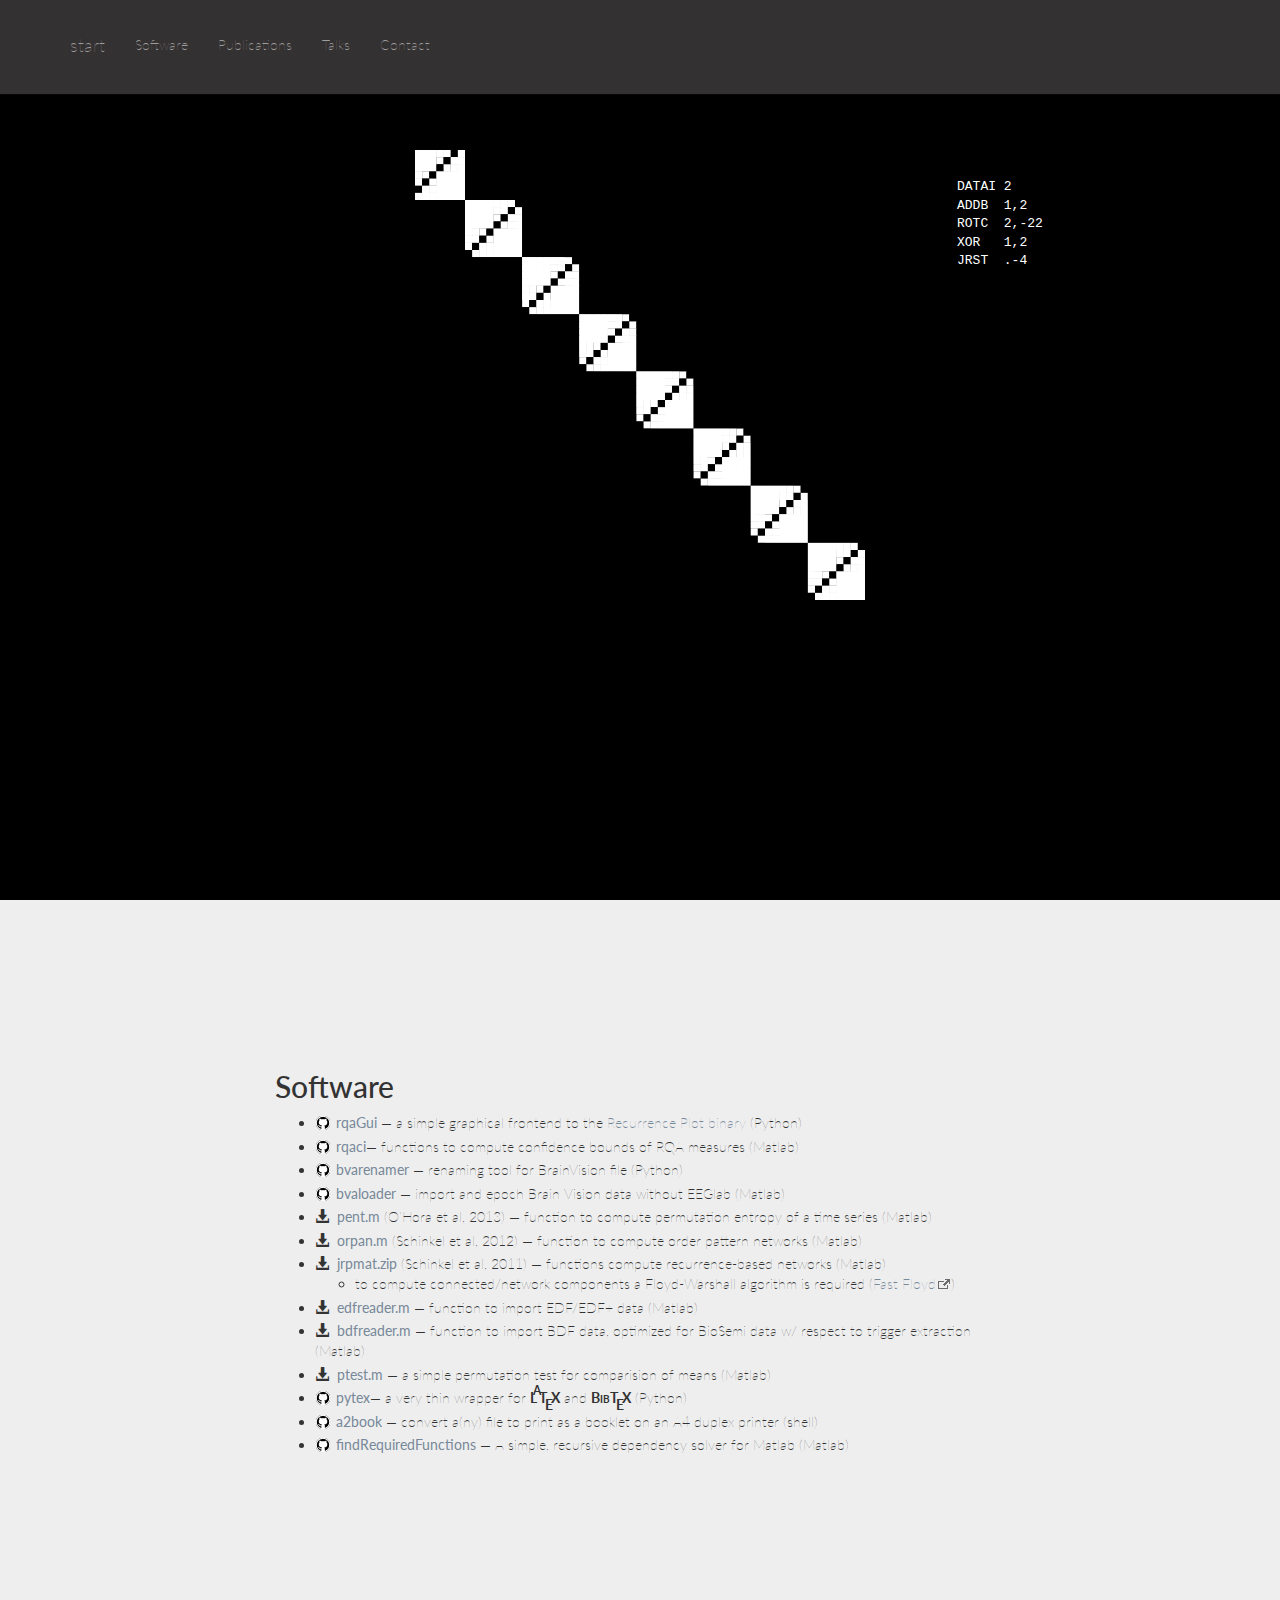
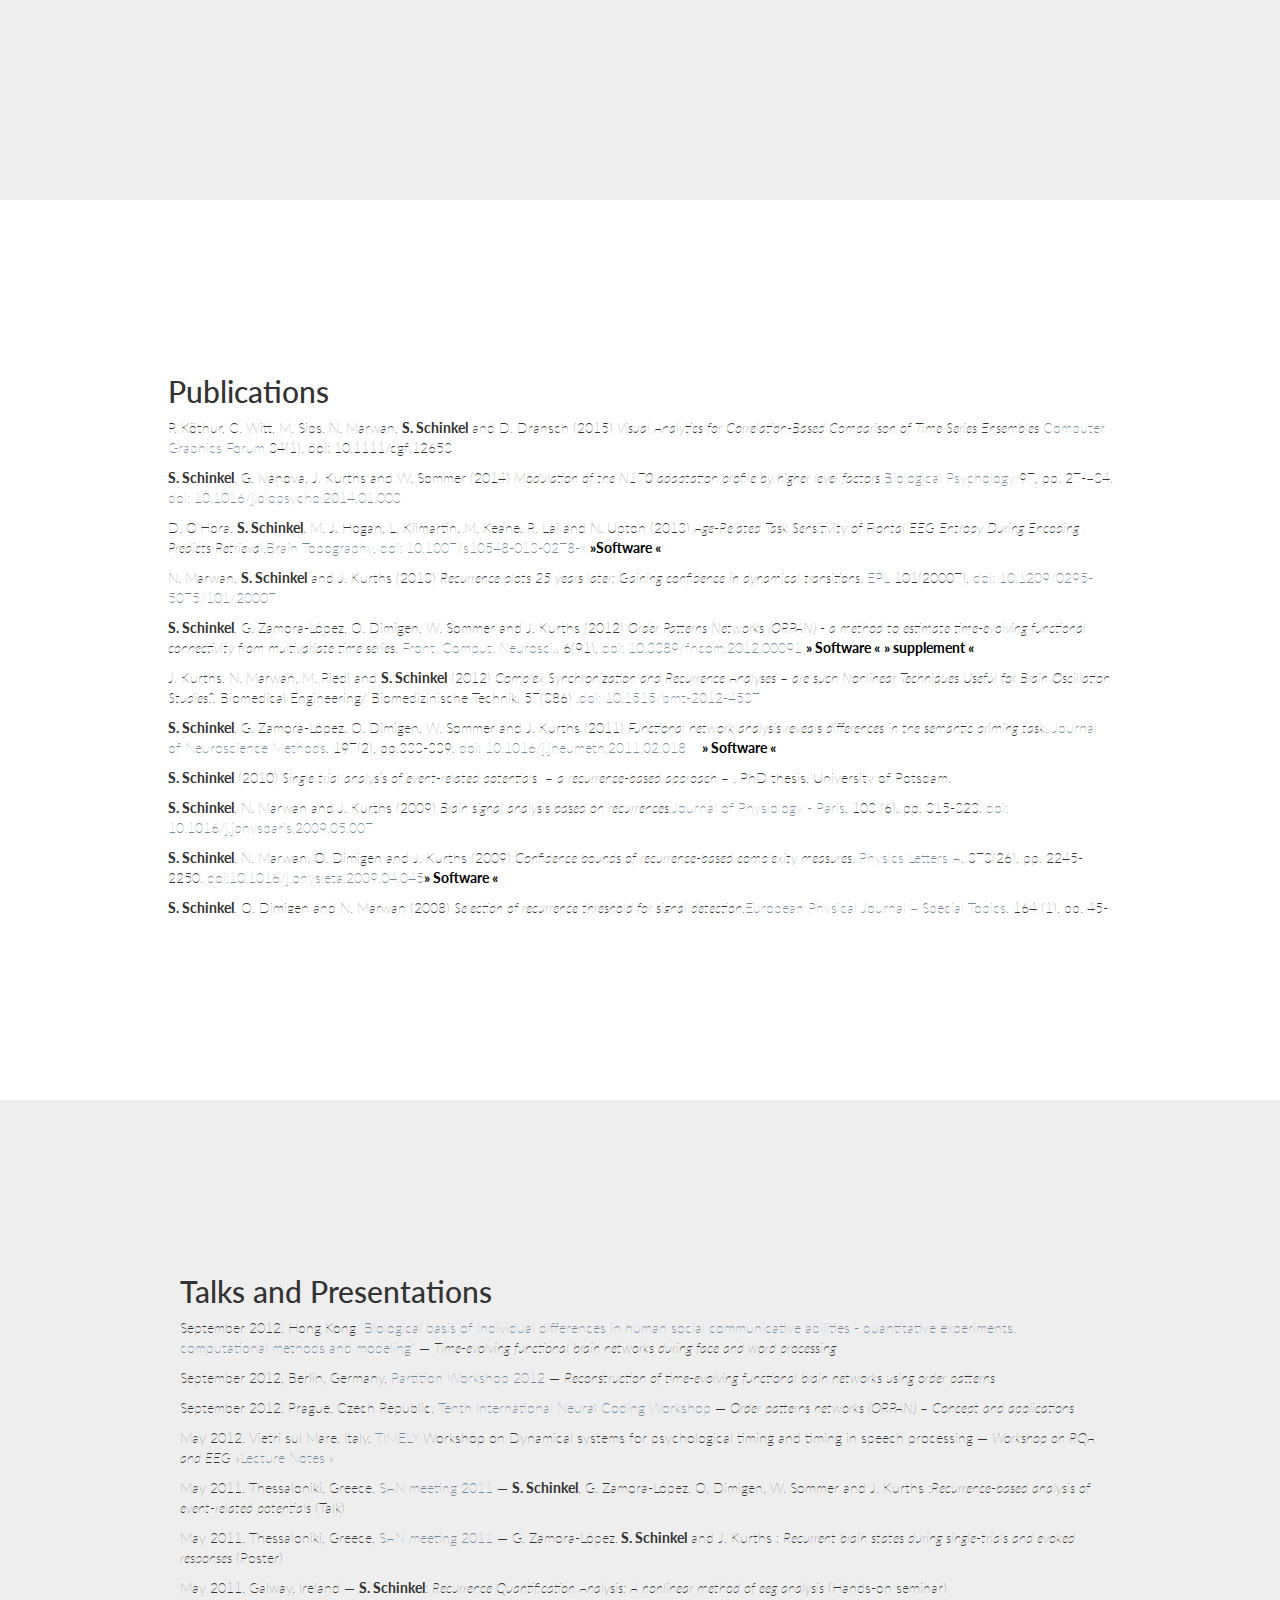
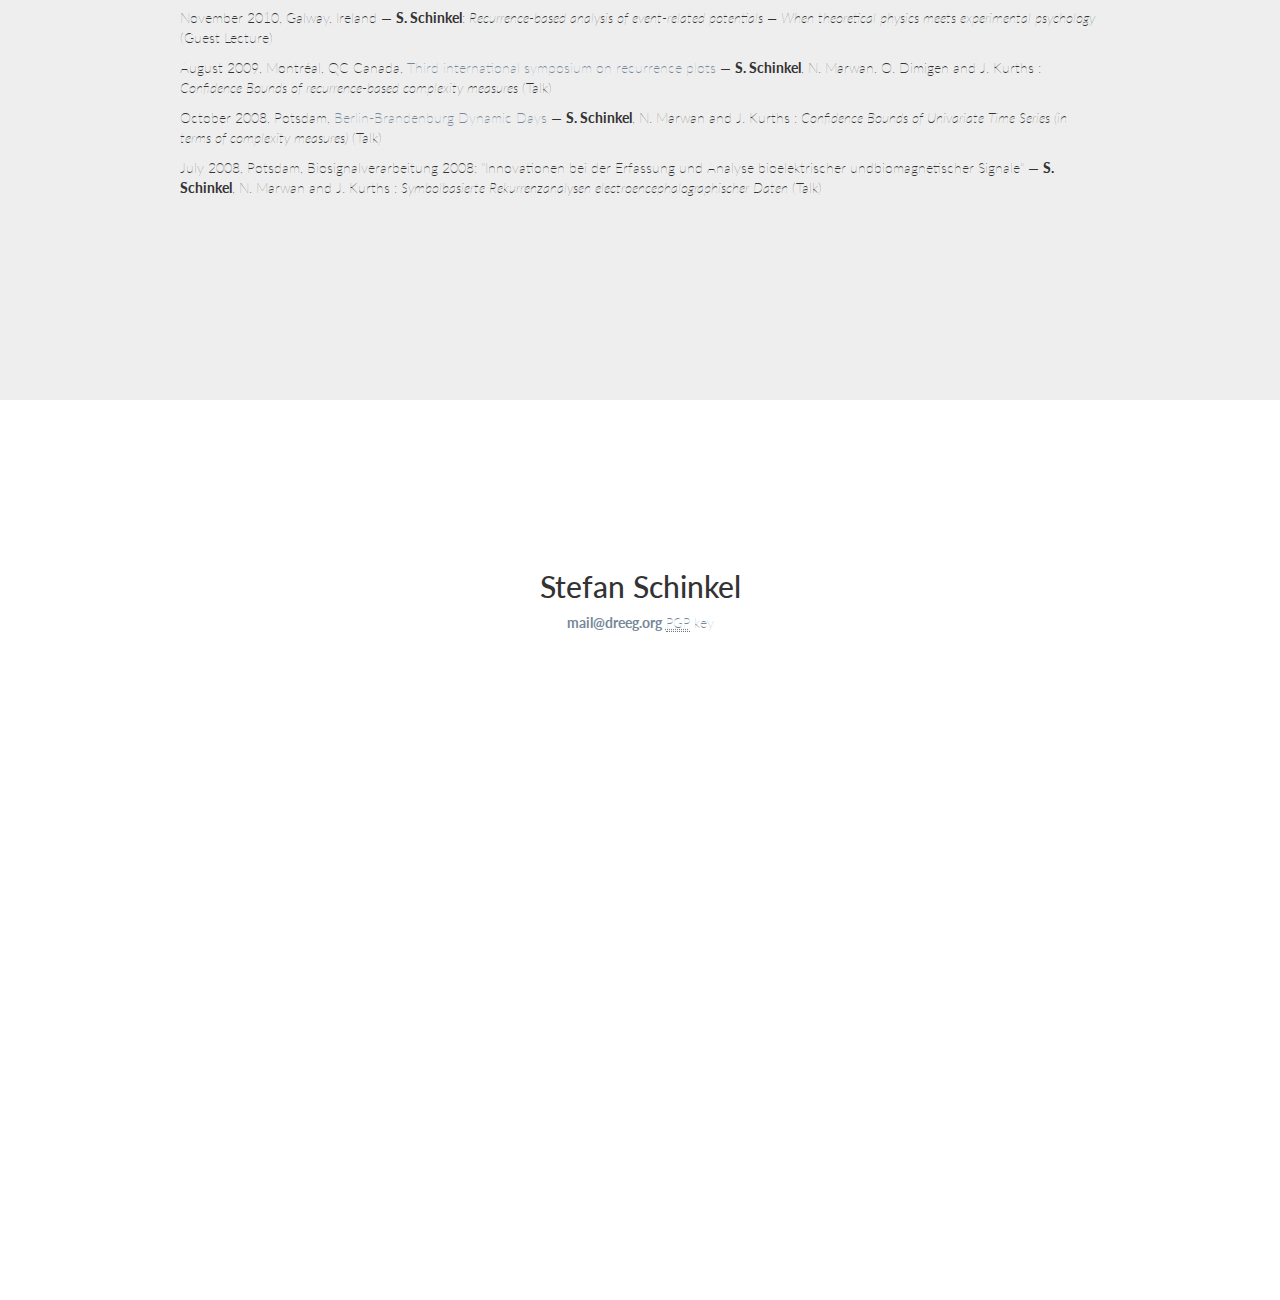
<file: index.html>
<!DOCTYPE html>
<html>
<head>

  <meta charset="utf-8">
  <meta http-equiv="X-UA-Compatible" content="IE=edge">
  <meta name="viewport" content="width=device-width, initial-scale=1">
  <meta name="description" content="">
  <meta name="author" content="">
  <link rel="icon" type="image/vnd.microsoft.icon" href="images/icon.gif">

  <title>dreeg.org</title>

  <!-- Bootstrap Core CSS  and custom-->
  <link href="css/bootstrap.min.css" rel="stylesheet">
  <link href="css/style.css" rel="stylesheet">
<link href='http://fonts.googleapis.com/css?family=Lato&amp;subset=latin,latin-ext' rel='stylesheet' type='text/css'>
  <!-- HTML5 Shim and Respond.js IE8 support of HTML5 elements and media queries -->
  <!-- WARNING: Respond.js doesn't work if you view the page via file:// -->
    <!--[if lt IE 9]>
        <script src="https://oss.maxcdn.com/libs/html5shiv/3.7.0/html5shiv.js"></script>
        <script src="https://oss.maxcdn.com/libs/respond.js/1.4.2/respond.min.js"></script>
        <![endif]-->
<script type="text/javascript" src="js/ms.js"></script>
</head>

  <!-- The #page-top ID is part of the scrolling feature - the data-spy and data-target are part of the built-in Bootstrap scrollspy function -->

<body id="page-top" data-spy="scroll" data-target=".navbar-fixed-top"
 onload='window.N=63; window.step=100; munch()'>

  <!-- Navigation -->
  <nav class="navbar navbar-default navbar-fixed-top navbar-inverse" role="navigation">
    <div class="container">
      <div class="navbar-header page-scroll">
        <button type="button" class="navbar-toggle" data-toggle="collapse" data-target=".navbar-ex1-collapse">
          <span class="sr-only">Toggle navigation</span>
          <span class="icon-bar"></span>
          <span class="icon-bar"></span>
          <span class="icon-bar"></span>
        </button>
        <a class="navbar-brand page-scroll" href="#page-top">start</a>
      </div>

      <!-- Collect the nav links, forms, and other content for toggling -->
      <div class="collapse navbar-collapse navbar-ex1-collapse">
        <ul class="nav navbar-nav">
          <!-- Hidden li included to remove active class from about link when scrolled up past about section -->
          <li class="hidden">
            <a class="page-scroll" href="#page-top"></a>
          </li>
          <li>
            <a class="page-scroll" href="#software">Software</a>
          </li>
          <li>
            <a class="page-scroll" href="#papers">Publications</a>
          </li>
          <li>
            <a class="page-scroll" href="#talks">Talks</a>
          </li>
          <li>
            <a class="page-scroll" href="#contact">Contact</a>
          </li>
        </ul>
      </div>
      <!-- /.navbar-collapse -->
    </div>
    <!-- /.container -->
  </nav>

  <!-- Intro Section -->
  <section id="intro" class="intro-section">
    <div class="container">
      <div class="row">
        <div class="col-md-8 col-md-offset-2 col-lg-6 col-lg-offset-3">
        <canvas id='mycanvas' height='450' width='450'>
        </canvas>
        </div>
        <div id="assembly" class="col-lg-2 col-md-2">
          <pre class="assembly">
          <a href="http://www.inwap.com/pdp10/hbaker/hakmem/hacks.html#item146" target="_blank">
DATAI 2
ADDB  1,2
ROTC  2,-22
XOR   1,2
JRST  .-4</a>
          </pre>

          <div class="bg-warning" id="munchDetails" style="padding:1em; display:none">
          As reported by <a href="https://en.wikipedia.org/wiki/HAKMEM">HAKMEM </a>,  Jackson Wright wrote the code to produce this pattern on a PDP-1 in 1962 (<a href="http://www.inwap.com/pdp10/hbaker/hakmem/hacks.html#item146">details</a>)
            </div>
           </div>
      </div>

    </div>
  </section>

  <!-- Software Section -->
  <section id="software" class="software-section">
    <div class="container">
      <div class="col-lg-2"></div>
      <div class="col-lg-8 text-left">
      <h2>Software</h2>
        <ul>
          <li>
            <a class="github" href="https://github.com/stefanSchinkel/rqaGui">rqaGui</a>
            &mdash; a simple graphical frontend to the <a href="http://tocsy.pik-potsdam.de/commandline-rp.php">Recurrence Plot binary</a> (Python)<br />
          </li>

          <li>
            <a class="github" href="https://github.com/stefanSchinkel/rqaci">rqaci</a>&mdash; functions to compute confidence bounds of RQA measures (Matlab)<br />
          </li>

          <li>
           <a class="github" href="https://github.com/stefanSchinkel/bvarenamer">bvarenamer</a>
           &mdash; renaming tool for  BrainVision file (Python)<br />
         </li>

         <li>
           <a class="github"  href="https://github.com/stefanSchinkel/bvaloader">bvaloader</a>
           &mdash; import and epoch Brain Vision data without EEGlab (Matlab)<br />
         </li>

         <!-- things directly loadable //-->
          <li>
            <span class="glyphicon glyphicon-download-alt"></span>
            <a class="download" href="download/pent.m">pent.m</a> (O’Hora et al, 2013)  &mdash; function to compute permutation entropy of a time series (Matlab)
          </li>
          <li>
            <span class="glyphicon glyphicon-download-alt"></span>
            <a class="download" href="download/orpan.m">orpan.m</a> (Schinkel et al, 2012) &mdash; function to compute order pattern networks (Matlab)<br />
          </li>

          <li>
            <span class="glyphicon glyphicon-download-alt"></span>
            <a  class="download" href="download/jrpmat.zip"> jrpmat.zip</a> (Schinkel et al, 2011) &mdash; functions compute recurrence-based networks (Matlab)<br />
            <ul>
              <li>to compute connected/network components a Floyd-Warshall algorithm is required (<a class="external" href="http://www.mathworks.com/matlabcentral/fileexchange/25776" title="Vectorized (fast) implementation of the Floyd-Warshall algorithm">Fast Floyd</a>)<br />
              </li>
            </ul>
          </li>

          <li>
            <span class="glyphicon glyphicon-download-alt"></span>
            <a class="download" href="download/edfreader.m">
            edfreader.m</a> &mdash; function to import EDF/EDF+ data (Matlab)<br />
           </li>

          <li>
            <span class="glyphicon glyphicon-download-alt"></span>
            <a class="download" href="download/bdfreader.m">bdfreader.m</a> &mdash; function to import BDF data, optimized for BioSemi data w/ respect to trigger extraction  (Matlab)<br />
           </li>

          <li>
            <span class="glyphicon glyphicon-download-alt"></span>
            <a class="download" href="download/ptest.m">ptest.m</a>
           &mdash; a simple permutation test for comparision of means (Matlab)
          </li>

          <li>
            <a  class="github" href="https://github.com/stefanSchinkel/pytex">pytex</a>&mdash; a very thin wrapper for <span class="latex">L<sup>a</sup>T<sub>e</sub>X</span> and <span class="latex">B<span style="font-variant:small-caps;">ib</span>T<sub>e</sub>X</span> (Python)<br />
          </li>

          <li>
            <a class="github" href="https://gist.github.com/stefanSchinkel/5490968">a2book</a> &mdash; convert a(ny) file to print as a booklet on an A4 duplex printer (shell)<br />
          </li>

          <li>
            <a class="github" href="https://gist.github.com/stefanSchinkel/b403d3b305515caaf32d">findRequiredFunctions</a>
            &mdash; A simple, recursive dependency solver for Matlab (Matlab)
          </li>
        </ul>
      </div>
      <div class="col-lg-2"></div>
    </div>
  </section>

  <!-- Papers Section -->
  <section id="papers" class="papers-section">
    <div class="container" style="padding-top: 5px;  height: 75%; overflow: auto; position: relative;">
      <div class="row">
        <div class="col-lg-1"></div>
        <div class="col-lg-10 text-left">

          <h2>Publications</h2>
	           <p>P. Köthur, C. Witt, M. Sips, N. Marwan, <span class="bold">S. Schinkel</span> and D. Dransch (2015) <em> Visual Analytics for Correlation-Based Comparison of Time Series Ensembles</em> <a href="http://diglib.eg.org/handle/10.1111/cgf12653">Computer Graphics Forum</a> 34(1). doi: 10.1111/cgf.12653</p>
            <p><span class="bold">S. Schinkel</span>, G. Ivanova, J. Kurths and W. Sommer (2014) <em> Modulation of the N170 adaptation profile by higher level factors</em> <a href="http://www.journals.elsevier.com/biological-psychology/">Biological Psychology</a> 97, pp. 27-–34. <a href="http://dx.doi.org/10.1016/j.biopsycho.2014.01.003">doi: 10.1016/j.biopsycho.2014.01.003</a></p>
            <p>D. O’Hora, <span class="bold">S. Schinkel</span>, M. J. Hogan, L. Kilmartin, M. Keane, R. Lai and N. Upton (2013) <em>Age-Related Task Sensitivity of Frontal EEG Entropy During Encoding Predicts Retrieval</em>,<a href="http://link.springer.com/journal/10548">Brain Topography</a>, <a href="http://dx.doi.org/10.1007/s10548-013-0278-x">doi: 10.1007/s10548-013-0278-x</a> <a class="page-scroll" href="#software"><span class="bold" style="color:black;">&raquo;Software &laquo;</span></a></p>
            <p>N. Marwan, <span class="bold">S. Schinkel</span> and J. Kurths (2013) <em>Recurrence plots 25 years later: Gaining confidence in dynamical transitions</em>, <a href="http://www.epljournal.org/">EPL</a> 101(20007), <a href="http://dx.doi.org/10.1209/0295-5075/101/20007">doi: 10.1209/0295-5075/101/20007</a></p>
            <p><span class="bold">S. Schinkel</span>, G. Zamora-L&oacute;pez, O. Dimigen, W. Sommer and J. Kurths (2012) <em> Order Patterns Networks (ORPAN) - a method to estimate time-evolving functional connectivity from multivariate time series</em>, <a href="http://www.frontiersin.org/Computational_Neuroscience">Front. Comput. Neurosci.</a>, 6(91), <a href="http://dx.doi.org/10.3389/fncom.2012.00091">doi: 10.3389/fncom.2012.00091</a> <a class="page-scroll" href="#software"><span class="bold" style="color:black;">&raquo; Software &laquo;</span></a> <a href="supplements/frontiers.html" target="_blank"><span class="bold" style="color:black;">&raquo; supplement &laquo;</span></a></p>
            <p>J. Kurths, N. Marwan, M. Riedl and <span class="bold">S. Schinkel</span> (2012) <em>Complex Synchronization and Recurrence Analyses &ndash; are such Nonlinear Techniques Useful for Brain Oscillation Studies?,</em> Biomedical Engineering/ Biomedizinische Technik, 57(386) .<a href="http://dx.doi.org/10.1515/bmt-2012-4537">doi: 10.1515/bmt-2012-4537</a></p>
            <p><span class="bold">S. Schinkel</span>, G. Zamora-L&oacute;pez, O. Dimigen, W. Sommer and J. Kurths (2011) <em>Functional network analysis reveals differences in the semantic priming task</em>, <a href="http://www.elsevier.com/locate/jneumeth">Journal of Neuroscience Methods</a>, 197(2), pp.333-339. <a href="http://dx.doi.org/10.1016/j.jneumeth.2011.02.018">doi: 10.1016/j.jneumeth.2011.02.018 </a>&nbsp;&nbsp; <a class="page-scroll" href="#software"><span class="bold" style="color:black;">&raquo; Software &laquo;</span></a></p>
            <p><span class="bold">S. Schinkel</span> (2010) <em>Single trial analysis of event-related potentials &nbsp;&ndash; a recurrence-based approach &ndash;&nbsp;</em>, PhD thesis, University of Potsdam.</p>
            <p><span class="bold">S. Schinkel</span>, N. Marwan and J. Kurths (2009) <em> Brain signal analysis based on recurrences</em>,<a href="http://www.elsevier.com/locate/jphysparis">Journal of Physiology - Paris</a>, 103 (6), pp. 315-323. <a href="http://dx.doi.org/10.1016/j.jphysparis.2009.05.007">doi: 10.1016/j.jphysparis.2009.05.007</a></p>
            <p><span class="bold">S. Schinkel</span>, N. Marwan, O. Dimigen and J. Kurths (2009) <em>Confidence bounds of recurrence-based complexity measures</em>, <a href="http://www.elsevier.com/locate/pla">Physics Letters A</a>, 373(26), pp. 2245-2250. <a href="http://dx.doi.org/10.1016/j.physleta.2009.04.045">doi:10.1016/j.physleta.2009.04.045</a><a class="page-scroll" href="#software"><span class="bold" style="color:black;">&raquo; Software &laquo;</span></a></p>
            <p><span class="bold">S. Schinkel</span>, O. Dimigen and N. Marwan (2008) <em> Selection of recurrence threshold for signal detection</em>,<a href="http://www.epjst-journal.org/">European Physical Journal &ndash; Special Topics</a>, 164 (1), pp. 45-53. <a href="http://dx.doi.org/10.1140/epjst/e2008-00833-5"> doi: 10.1140/epjst/e2008-00833-5</a></p>
            <p>N. Marwan, <span class="bold">S. Schinkel</span> and J. Kurths (2008) <em>Significance for a Recurrence Based Transition Analysis</em>, <a href="http://nolta2008.org">Proceedings of International Symposium on Nonlinear Theory and its Applications (NOLTA'08)</a>, pp. 412-415</p>
            <p><span class="bold">S. Schinkel</span>, N. Marwan and J. Kurths (2008) <em> Symbol-based recurrence analysis of EEG data</em>, Proceedings of the <a href="http://www1.vde.com/Conferences_en/Biosignalverarbeitung2008/Biosignal+Homepage.htm">Biosignalverarbeitung 2008: &quot;Innovationen bei der Erfassung und Analyse bioelektrischer und biomagnetischer Signale&quot;</a></p>
            <p><span class="bold">S. Schinkel</span>, N. Marwan and J. Kurths (2007) <em>Recurrence Quantification Analysis and its application to ERP data</em>, Proceedings of the 1st Workgroup Meetings of the <a href="http://www.cost.esf.org/">COST </a> <a href="http://www.neuromath.eu/"> Action BM601 Neuromath</a></p>
           <p><span class="bold">S. Schinkel</span>, N. Marwan and J. Kurths (2007) <em> Order Patterns Recurrence Plots in the Analysis of ERP Data</em>, <a href="http://www.springerlink.com/openurl.asp?genre=journal&amp;issn=1871-4080">Cognitive Neurodynamics</a>, 1(4), pp. 317-325, <a href="http://dx.doi.org/10.1007/s11571-007-9023-z">doi: 10.1007/s11571-007-9023-z &nbsp;</a></p>
           <p><span class="bold">S. Schinkel</span> (2006) <em>EKP Untersuchung mit Hilfe der quantitativen Analyse von Recurrence Plots</em>, Diplomarbeit (Master's Thesis), University of Potsdam </p>

        </div>
        <div class="col-lg-1"></div>
      </div>
    </div>
  </section>

  <!-- Talks Section -->
  <section id="talks" class="talks-section">
    <div class="container" style="padding-top: 5px;  height: 75%; overflow: auto; position: relative;">
      <div class="col-lg-1"></div>
      <div class="col-lg-10 text-left">
        <h2>Talks and Presentations</h2>
          <p> September 2012, Hong Kong <a href="http://cns.hkbu.edu.hk/workshop2012/workshop2012.htm">"Biological basis of individual differences in human social communi­cative abilities - quantitative experiments, computational methods and modeling"</a> &mdash; <em>Time-evolving functional brain networks during face and word processing</em></p>
          <p> September 2012, Berlin, Germany, <a href="http://www.beimgraben.info/partitions2012/">Partition Workshop 2012</a> &mdash; <em>Reconstruction of time-evolving functional brain networks using order patterns</em></p>
          <p> September 2012, Prague, Czech Republic, <a href="http://nc2012.biomed.cas.cz/"> Tenth International Neural Coding Workshop</a> &mdash; <em>Order patterns networks (ORPAN) – Concept and applications</em></p>
          <p> May 2012, Vietri sul Mare, Italy, <a href="http://timely-cost.eu/"> TIMELY</a> Workshop on Dynamical systems for psychological timing and timing in speech processing &mdash; <em>Workshop on RQA and EEG</em> &raquo;<a href="timely/html/index.html">Lecture Notes</a> &laquo;</p>
          <p>May 2011, Thessaloniki, Greece, <a href="http://san2011.org/" > SAN meeting 2011 </a> &mdash; <span class="bold">S. Schinkel</span>, G. Zamora-L&oacute;pez, O. Dimigen, W. Sommer and J. Kurths :<em>Recurrence-based analysis of event-related potentials </em> (Talk)</p>
          <p>May 2011, Thessaloniki, Greece, <a href="http://san2011.org/" > SAN meeting 2011 </a> &mdash; G. Zamora-L&oacute;pez,<span class="bold"> S. Schinkel</span> and J. Kurths : <em>Recurrent brain states during single-trials and evoked responses </em> (Poster)</p>
          <p>May 2011, Galway, Ireland &mdash; <span class="bold">S. Schinkel</span>: <em>Recurrence Quantification Analysis:  A nonlinear method of eeg analysis </em> (Hands-on seminar) </p>
          <p>November 2010, Galway, Ireland &mdash; <span class="bold">S. Schinkel</span>: <em>Recurrence-based analysis of event-related potentials &mdash; When theoretical physics meets experimental psychology</em> (Guest Lecture) </p>
          <p>August 2009, Montr&eacute;al, QC Canada, <a href="http://symposium.recurrence-plot.tk/">Third international symposium on recurrence plots</a> &mdash; <span class="bold">S. Schinkel</span>, N. Marwan, O. Dimigen and J. Kurths :<em> Confidence Bounds of recurrence-based complexity measures</em> (Talk) </p>
          <p>October 2008, Potsdam, <a href="http://www.agnld.uni-potsdam.de/~shw/ABSTRACTS/008/DDBB/DDBB.php">Berlin-Brandenburg Dynamic Days</a> &mdash;  <span class="bold">S. Schinkel</span>, N. Marwan and J. Kurths :<em> Confidence Bounds of Univariate Time Series (in terms of complexity measures)</em> (Talk) </p>
          <p>July 2008, Potsdam, Biosignalverarbeitung 2008: &quot;Innovationen bei der Erfassung und Analyse bioelektrischer undbiomagnetischer  Signale&quot; &mdash;  <span class="bold">S. Schinkel</span>, N. Marwan and J. Kurths :<em> Symbolbasierte Rekurrenzanalysen electroencephalographischer Daten</em> (Talk) </p>
          <p>July 2008, Potsdam, Biosignalverarbeitung 2008: &quot;Innovationen bei der Erfassung und Analyse bioelektrischer und  biomagnetischer  Signale&quot; &mdash; N. Marwan and <span class="bold">S. Schinkel</span> :  <em> A statistical test for a recurrence based transition analysis of brain signals</em> (Poster) </p>
          <p>April 2008, Vienna, General Assembly of EGU &mdash; N. Marwan, <span class="bold">S. Schinkel</span>, J. Kurths, and M. Trauth :  <em> Significance for a recurrence based transition analysis</em> (Talk)</p>
          <p>April 2008, Potsdam, EEG-Workshop of the <a href="http://mbd.uni-potsdam.de/">  DFG Research Group (FOR868) Mind and Brain Dynamics</a> &mdash;  <span class="bold">S. Schinkel</span>, N. Marwan and J. Kurths :  <em> Ordinal time series analysis and its application to ERP data</em> (Talk)</p>
          <p>December 2007, Rome, Workshop of the COST Action BM601 Neuromath   &mdash;  <span class="bold">S. Schinkel</span>, N. Marwan and J. Kurths :<em> Recurrence  Quantification Analysis and its application to ERP data</em> (Talk)</p>
          <p>October 2007, Potsdam,  Third Conference of the BioSim EU Network of Excellence &mdash;  <span class="bold">S. Schinkel</span>, N. Marwan and J. Kurths  :  <em> TOCSY - Toolboxes for data analysis in BioSim</em> (Talk)</p>
          <p>July 2006, Liebenwalde, Third Workshop of the "International Graduate School Computational  Neuroscience of Behavioural and Cognitive Dynamics" &mdash;  <span class="bold">S. Schinkel</span>, N. Marwan and J. Kurths :  <em> Advanced ERP Analysis by means of Recurrence Quantification Analysis (RQA)</em> (Talk)</p>
          <p> July 2006, Potsdam, Workshop Biosignalverarbeitung: &quot;Impulsgeber in der Biomedizinischen Technik - aktueller Stand,  neue Entwicklungen und Tendenzen&quot; &mdash; N. Marwan, <span class="bold">S. Schinkel</span> and J. Kurths :  <em>Recurrence-Plot-basierte Biosignalverarbeitung</em> (Talk) </p>
          <p>April 2006, Potsdam, PhD days of the "Nonlinear Dynamics Group"  &mdash;  <span class="bold">S. Schinkel</span>, N. Marwan and J. Kurths  :  <em>Analysing Single-Trial Event Related Potentials (ERP) by means of Recurrence Quantification Analysis (RQA)</em> (Talk)</p>
      </div>
      <div class="col-lg-1"></div>
    </div>
  </section>

  <!-- Contact Section -->
  <section id="contact" class="contact-section">
    <div class="container">
      <div class="row">
        <div class="col-lg-12">
          <h2>Stefan Schinkel</h2>
            <strong><span style="display:inline;" id="ophyscator"></span></strong>
            <script type="text/javaScript">
              var a = new Array('g','e','d','r','l','o','a','m','.','i','g','e','r','@');
              var b = new Array('g','a','l','d','e','.','@','g','m','r','r','e','o','i');
              var str = "<a href='mailto:"+a[7]+a[6]+a[9]+a[4]+a[13]+a[2]+a[12]+a[11]+a[1]+a[0]+a[8]+a[5]+a[3]+a[10]+"'>"+b[8]+b[1]+b[13]+b[2]+b[6]+b[3]+b[9]+b[11]+b[4]+b[7]+b[5]+b[12]+b[10]+b[0]+"</a>";

              document.getElementById('ophyscator').innerHTML = str;
            </script>
            <noscript>
              <p>Sorry, you need to have JavaScript enabled to get the mail address</p>
            </noscript>
            <a href="download/stefanSchinkel.asc"><abbr title="Pretty Good Privacy" class="initialism">PGP</abbr> key </a>
            <br/>
         </div>
      </div>
    </div>
  </section>


  <!-- Scrolling Nav-->
  <script src="js/jquery.js"></script>
  <script src="js/bootstrap.min.js"></script>
  <script src="js/jquery.easing.min.js"></script>
  <script src="js/scrolling-nav.js"></script>
  <script type="text/javascript">
  // Shorthand for $( document ).ready()
  $(function() {
    function hideDetails(){
      $('#munchDetails').fadeOut('slow');
    };
    $('#assembly').mouseenter(function() {
      $('#munchDetails').css("display", "block");
    });
    $('#assembly').mouseleave(hideDetails);

    }); // document ready

  </script>
<script>
  (function(i,s,o,g,r,a,m){i['GoogleAnalyticsObject']=r;i[r]=i[r]||function(){
  (i[r].q=i[r].q||[]).push(arguments)},i[r].l=1*new Date();a=s.createElement(o),
  m=s.getElementsByTagName(o)[0];a.async=1;a.src=g;m.parentNode.insertBefore(a,m)
  })(window,document,'script','//www.google-analytics.com/analytics.js','ga');

  ga('create', 'UA-69551855-2', 'auto');
  ga('send', 'pageview');

</script>
</body>
</html>
</file>
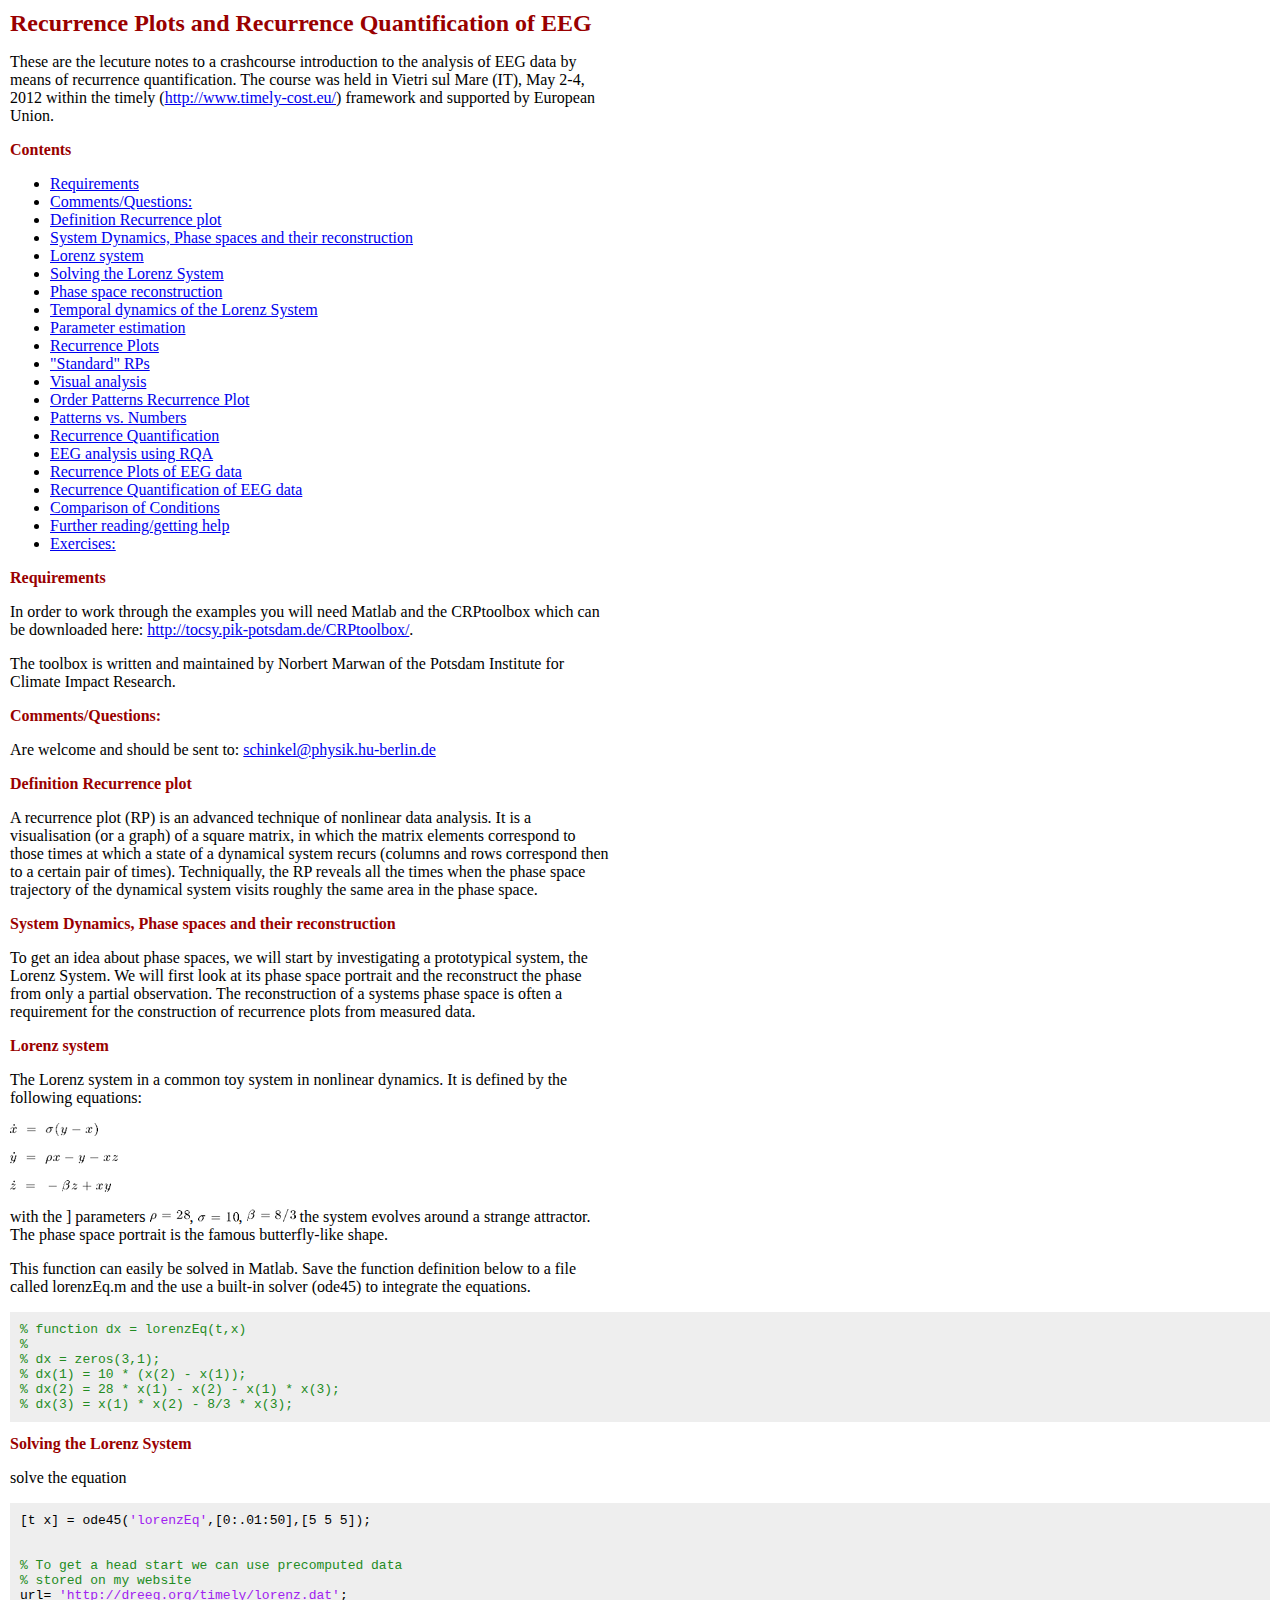
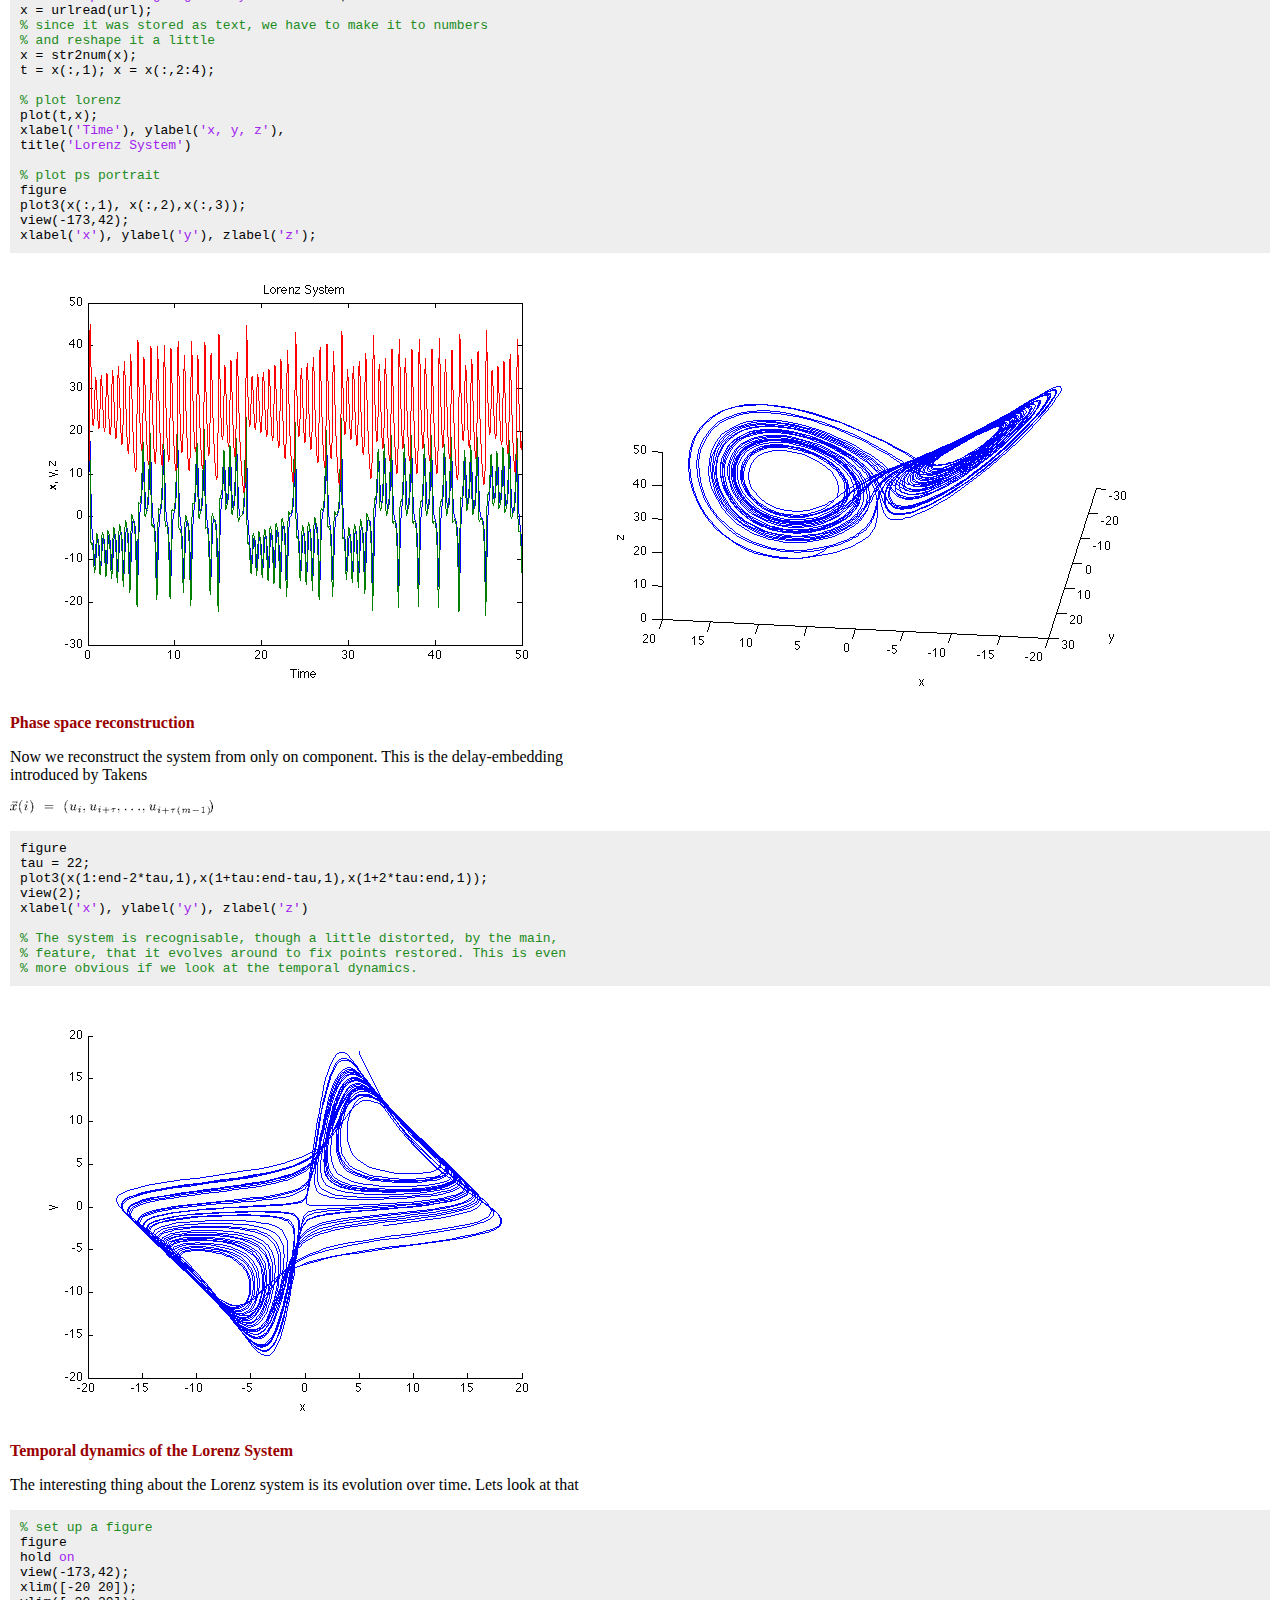
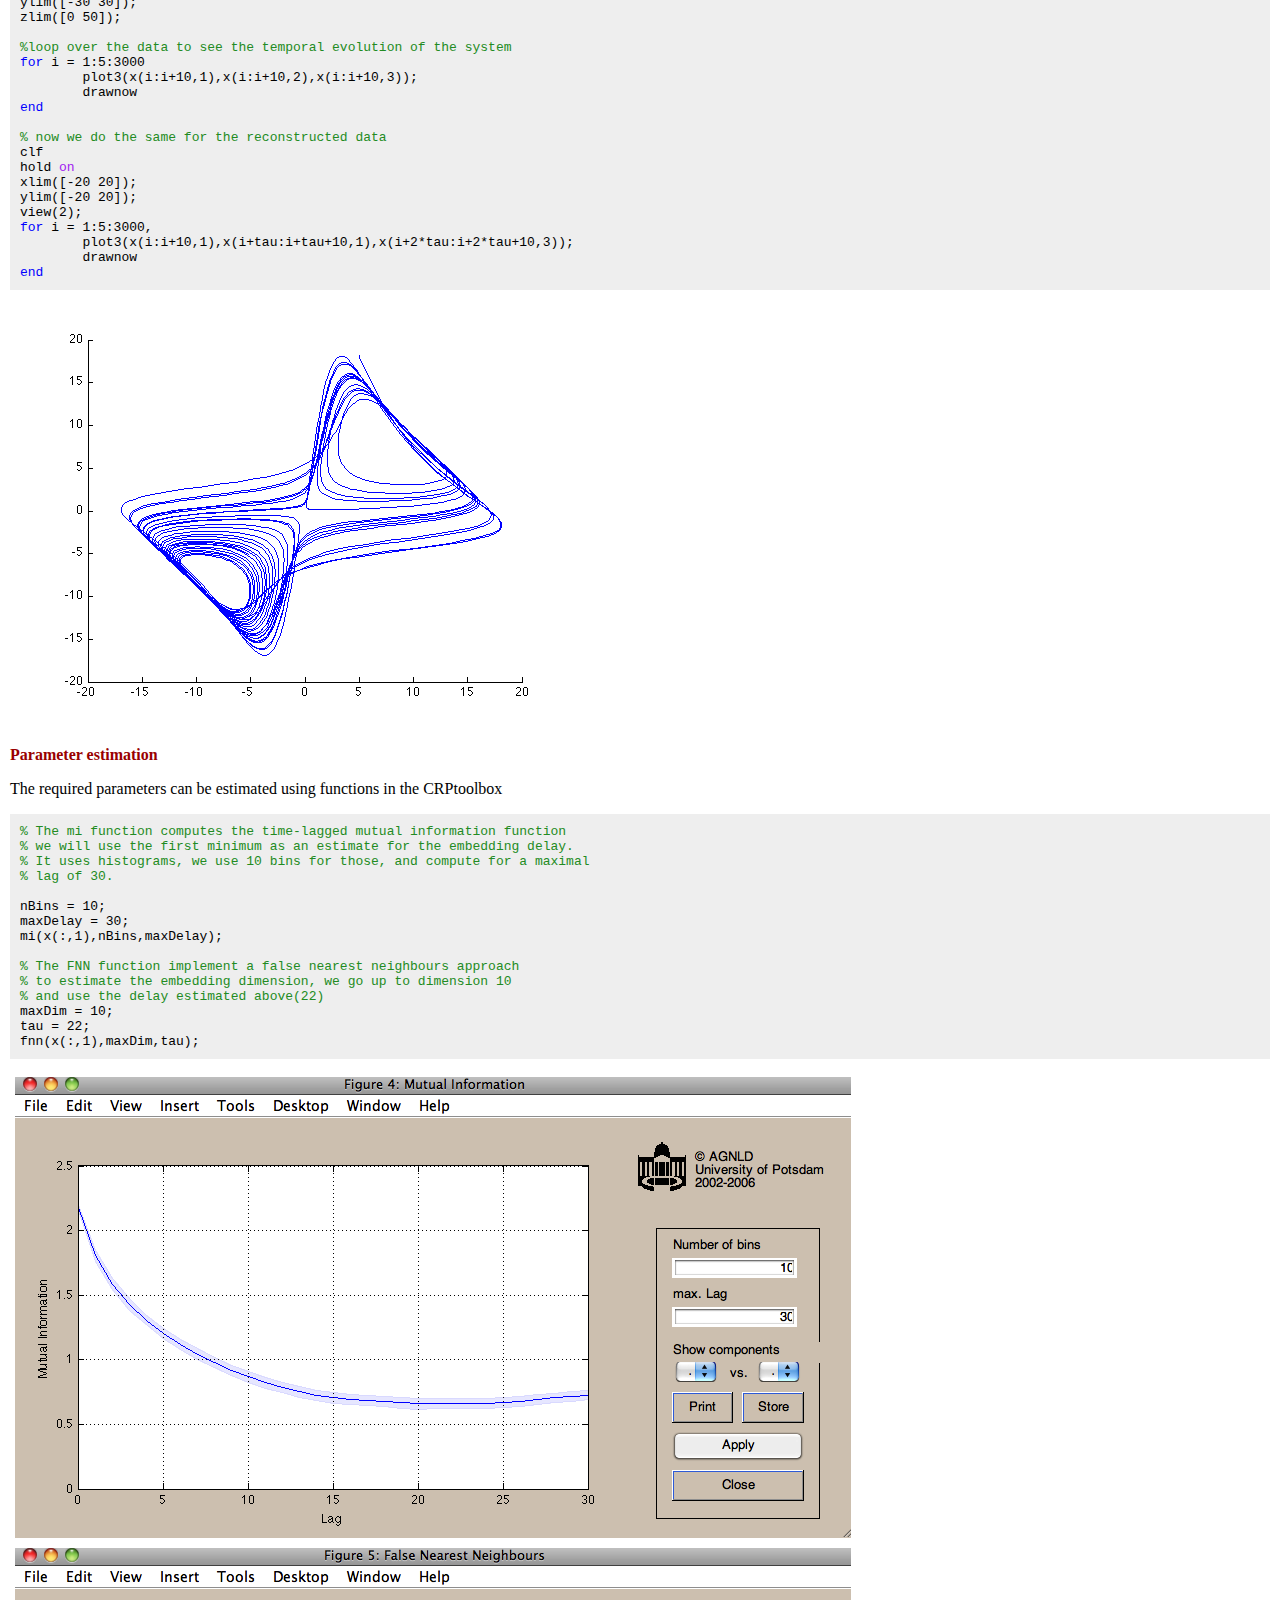
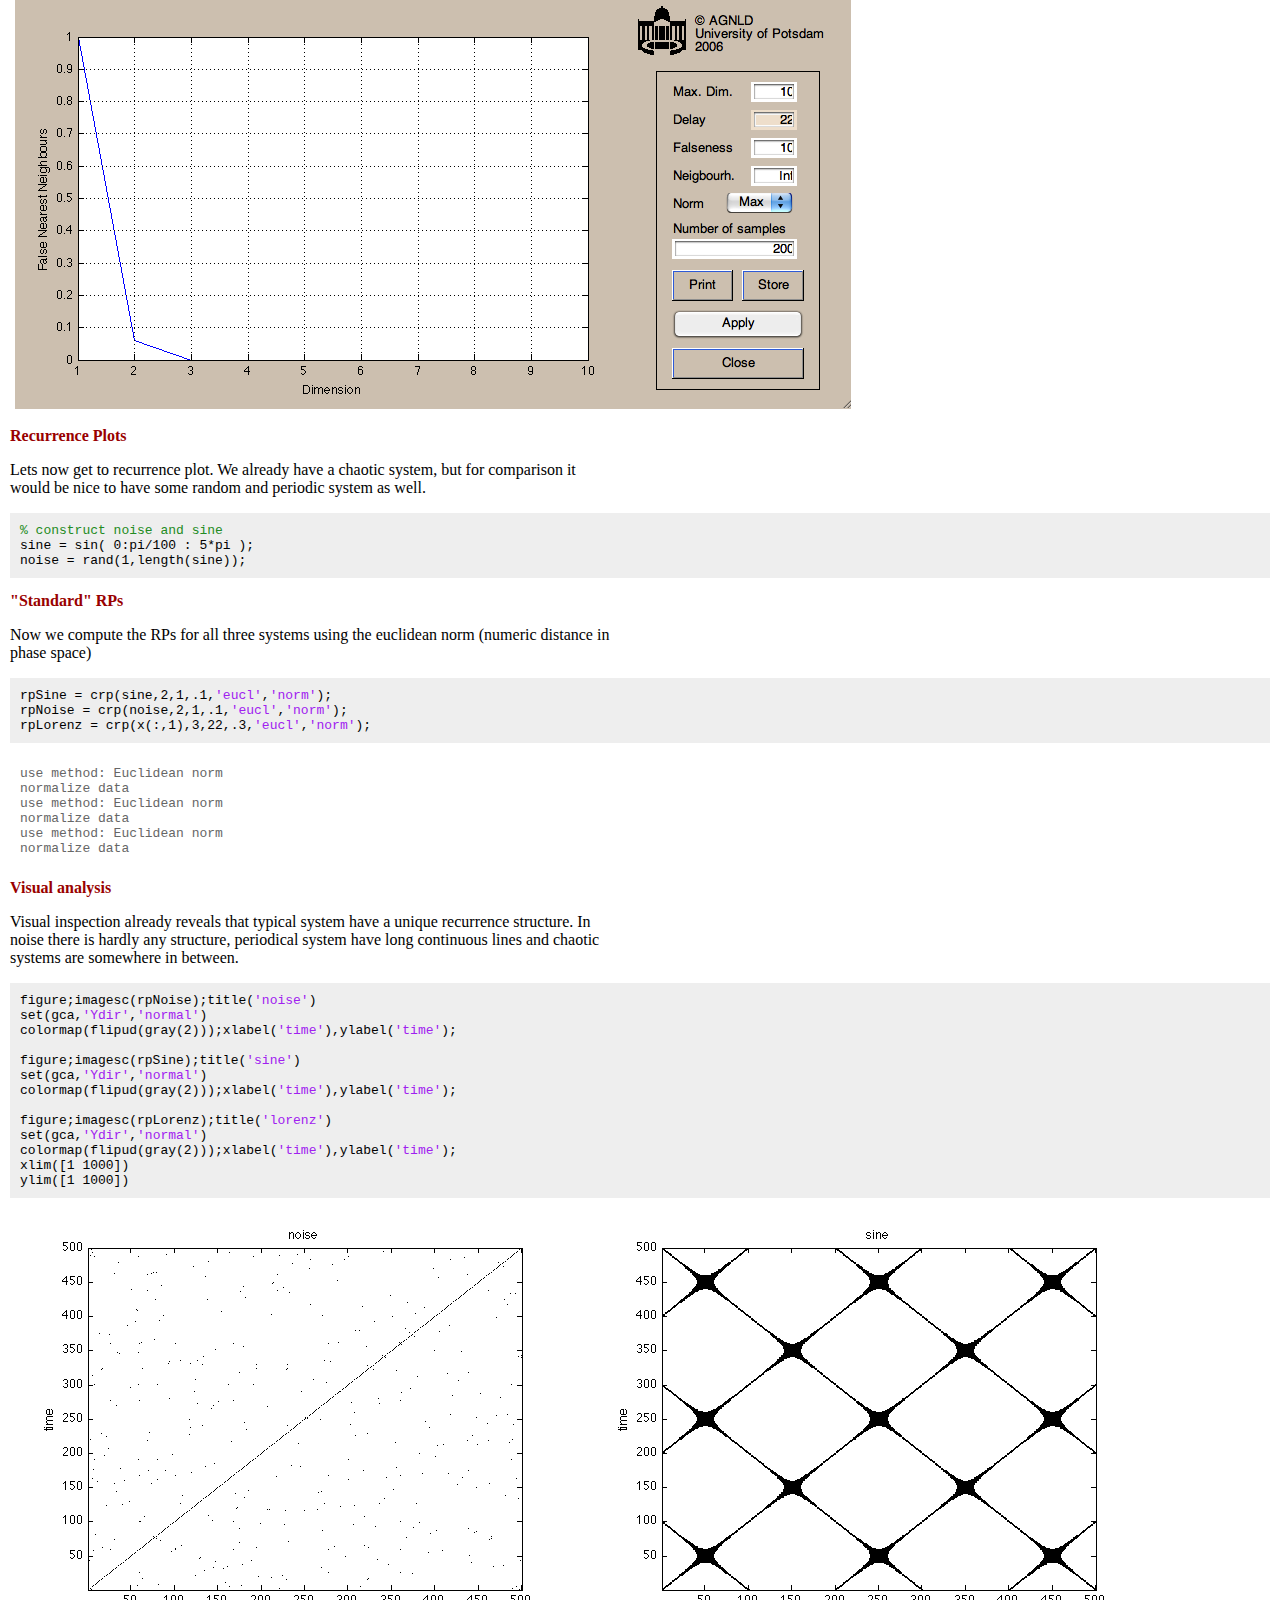
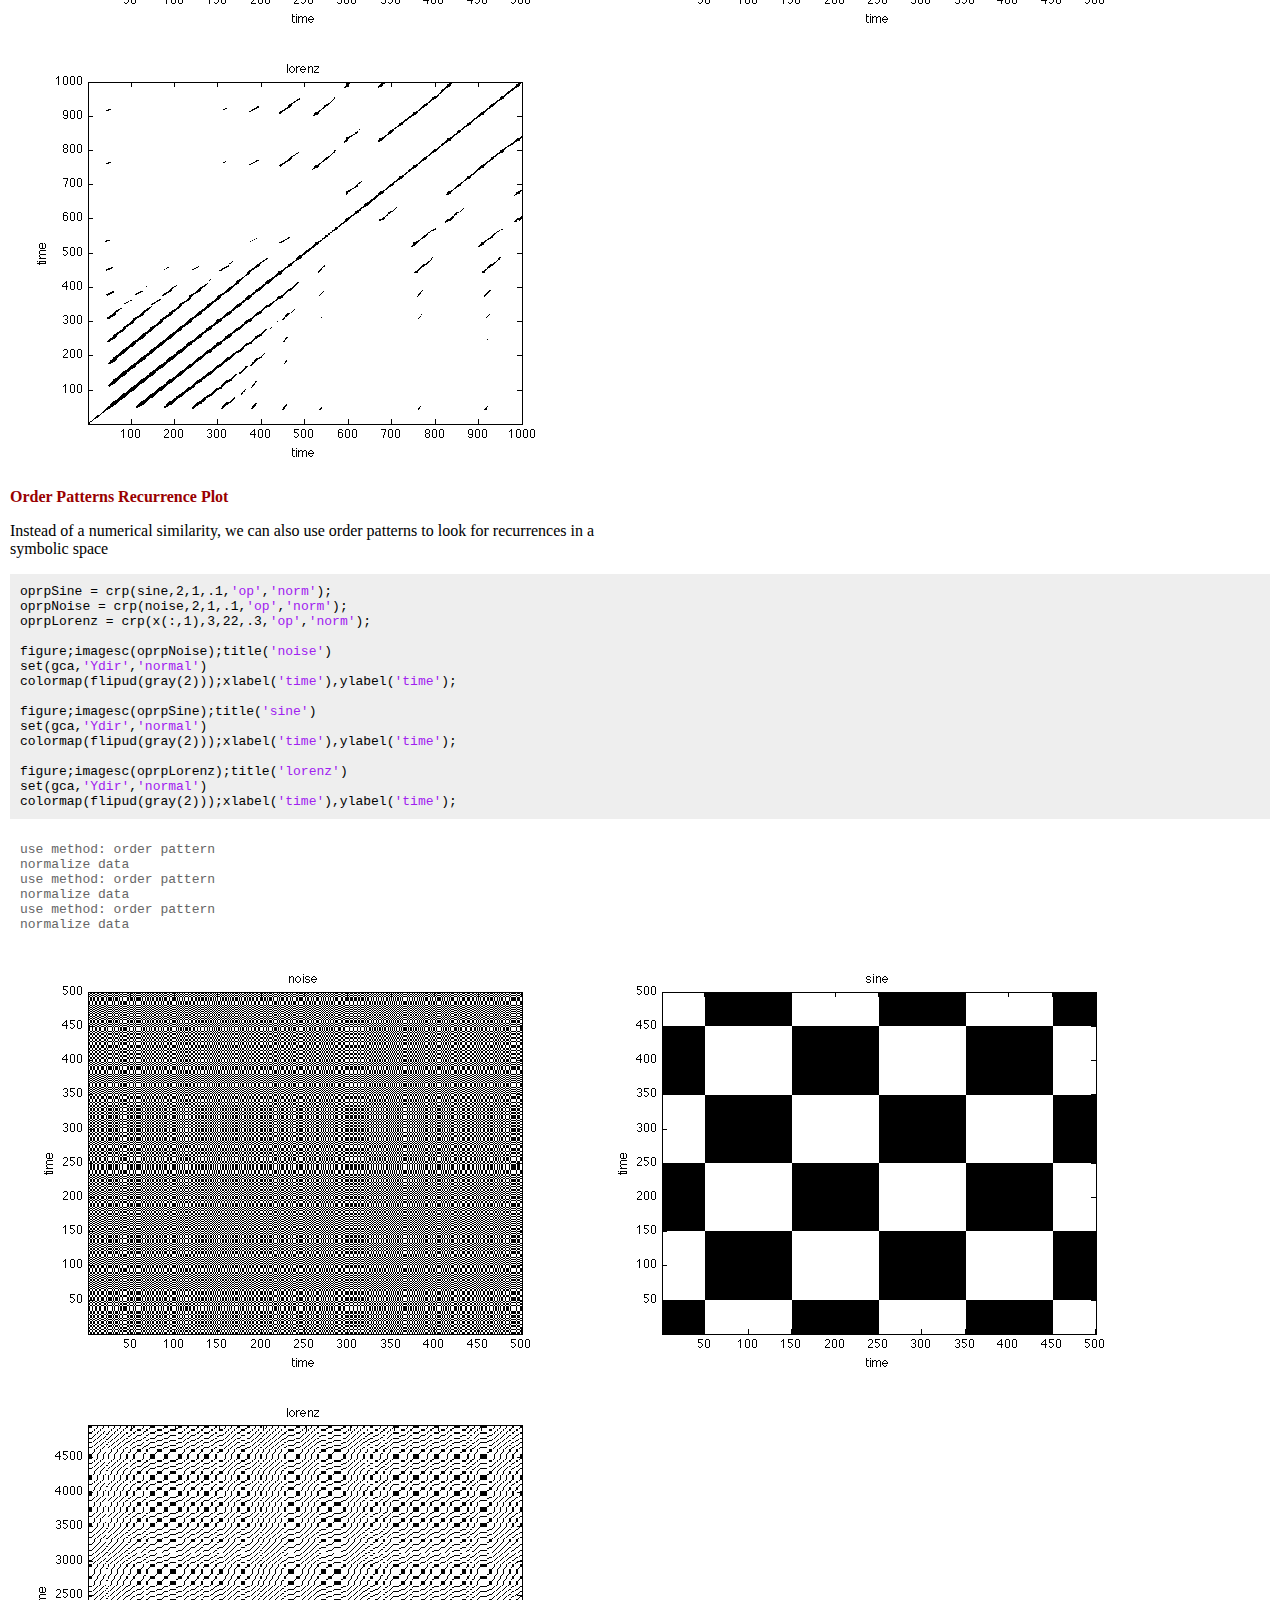
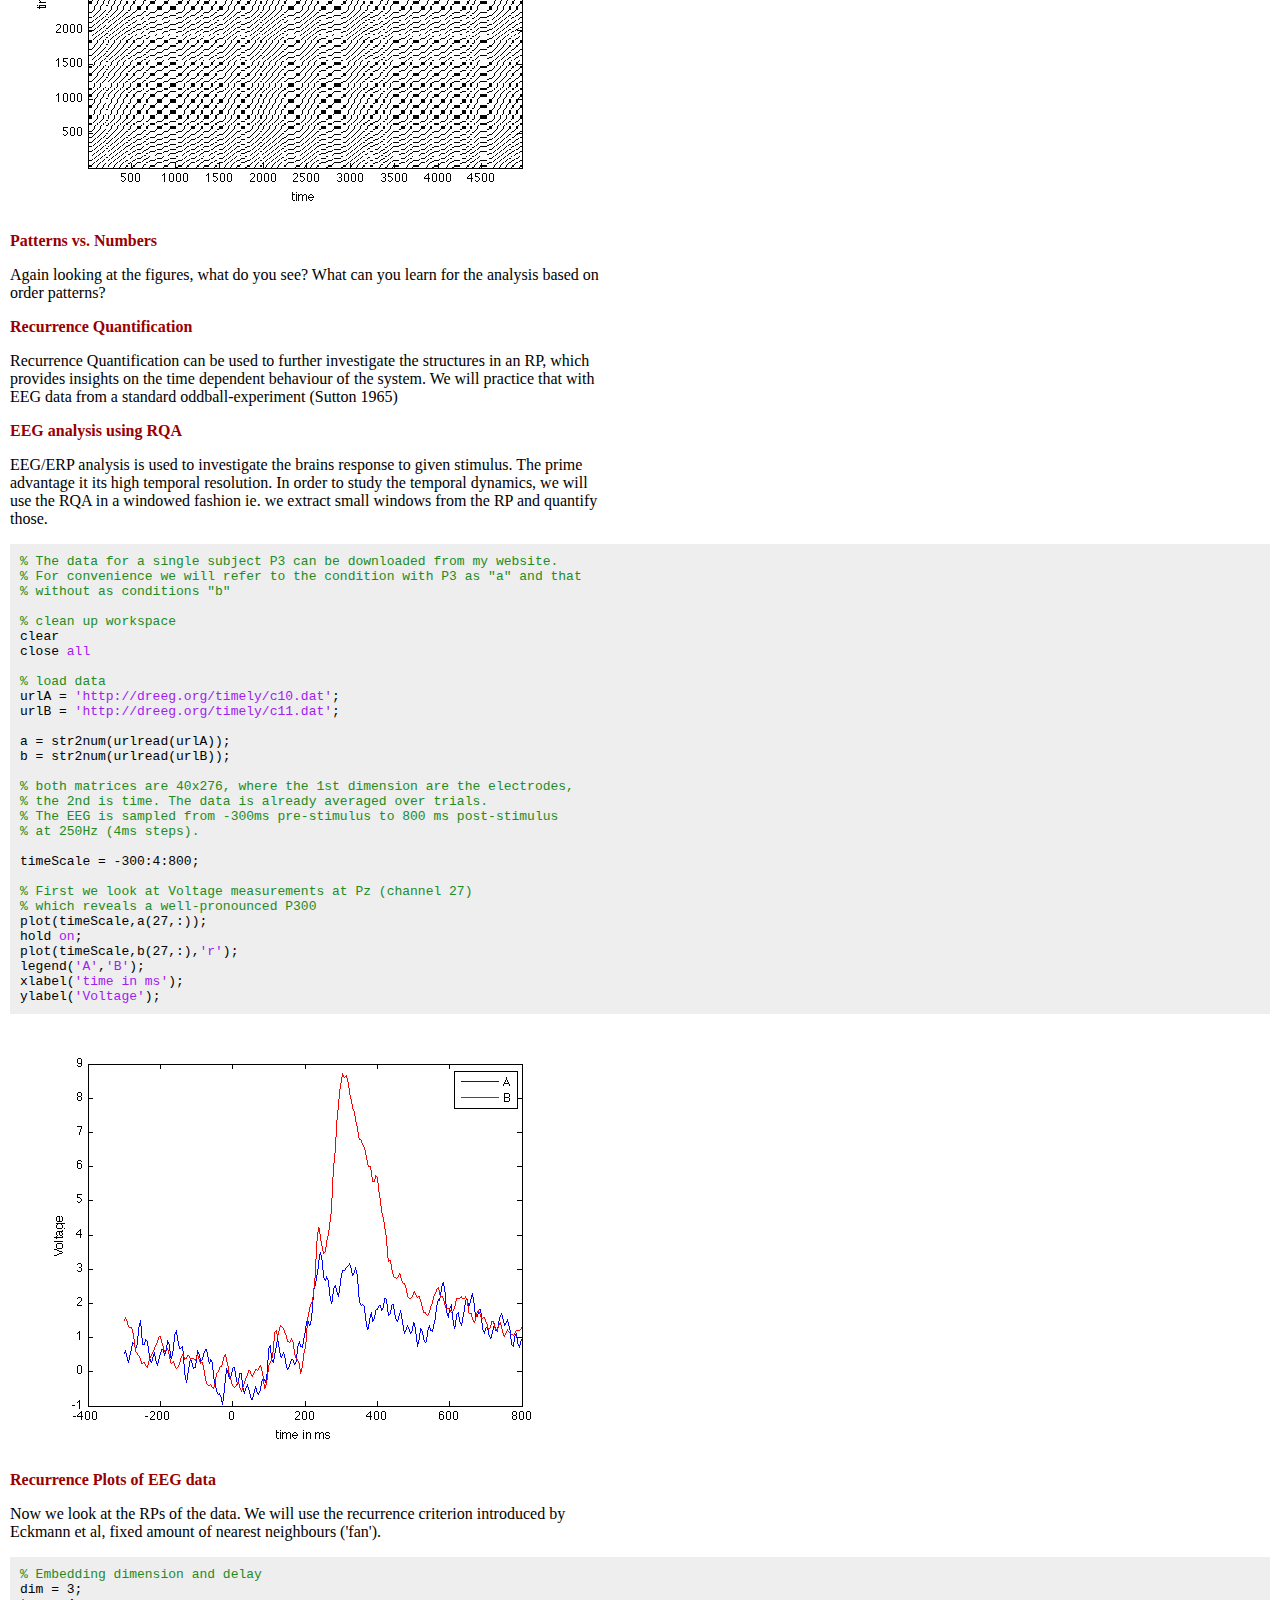
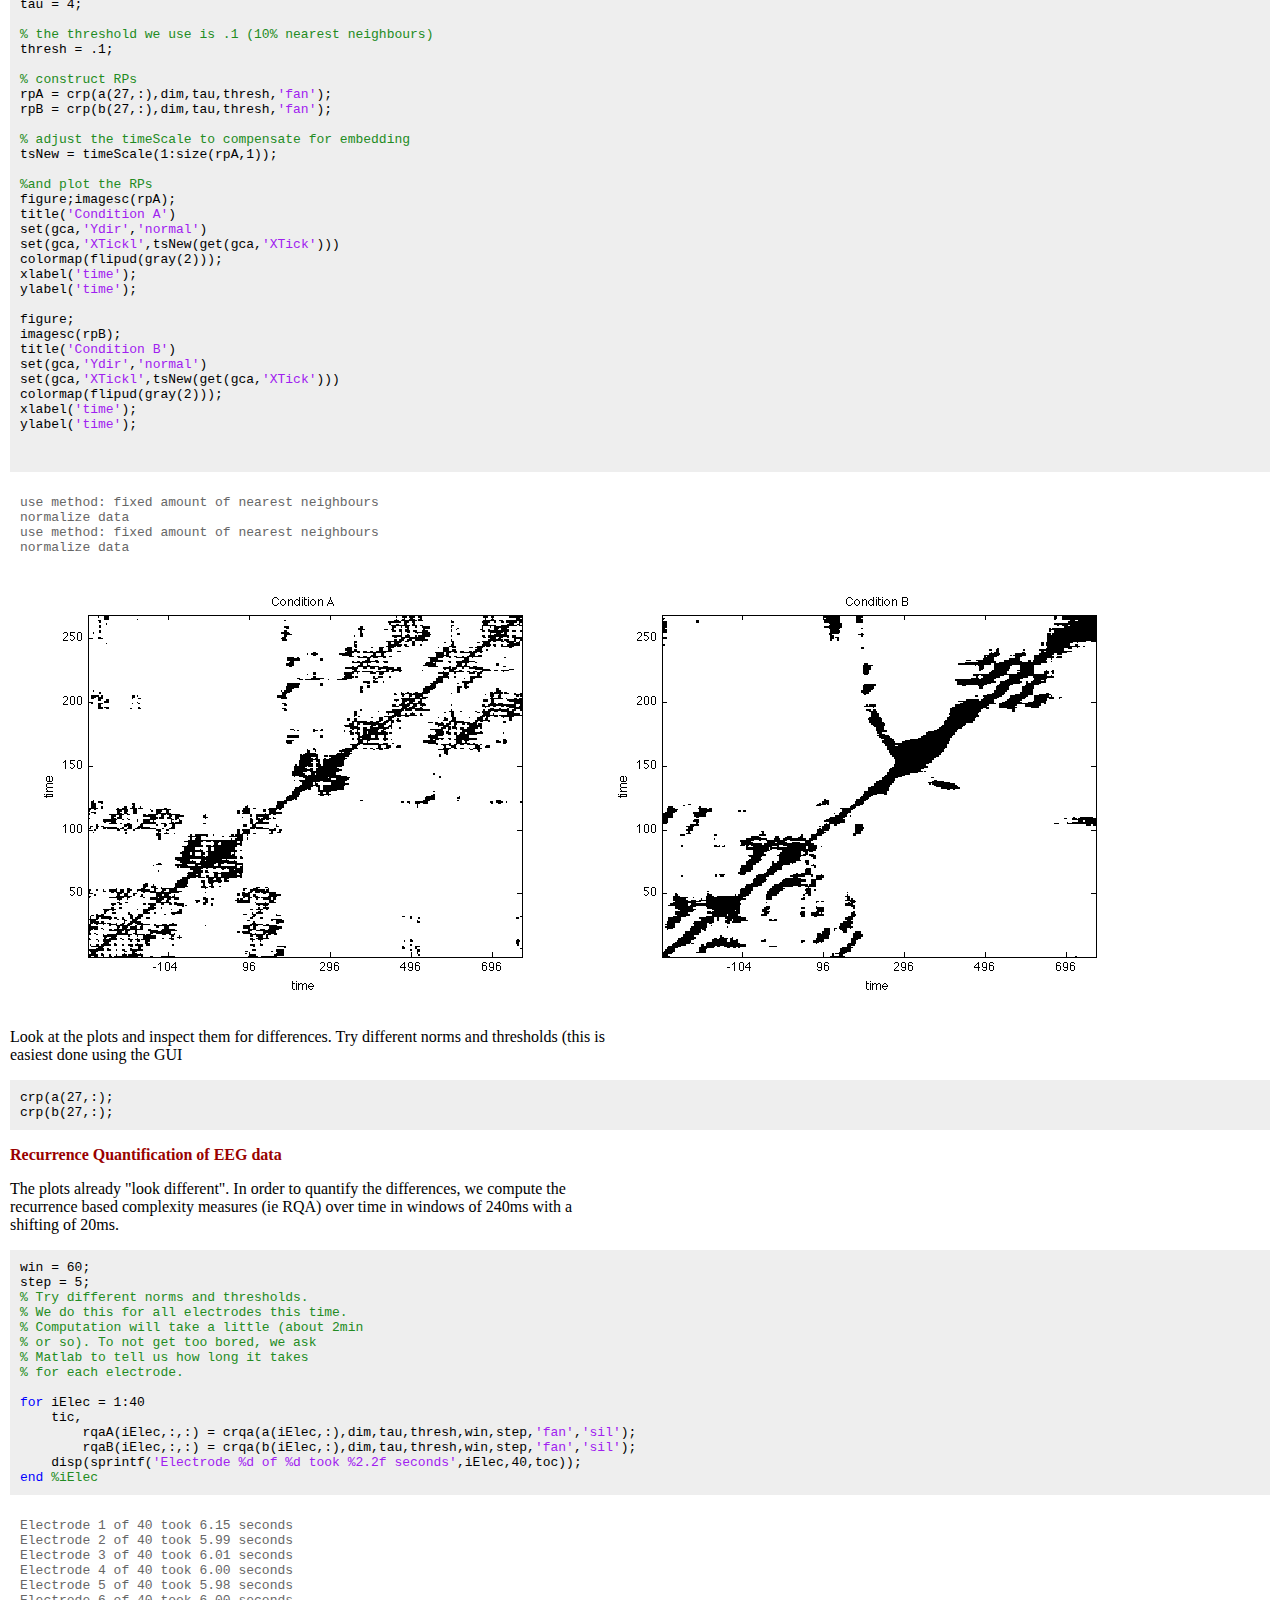
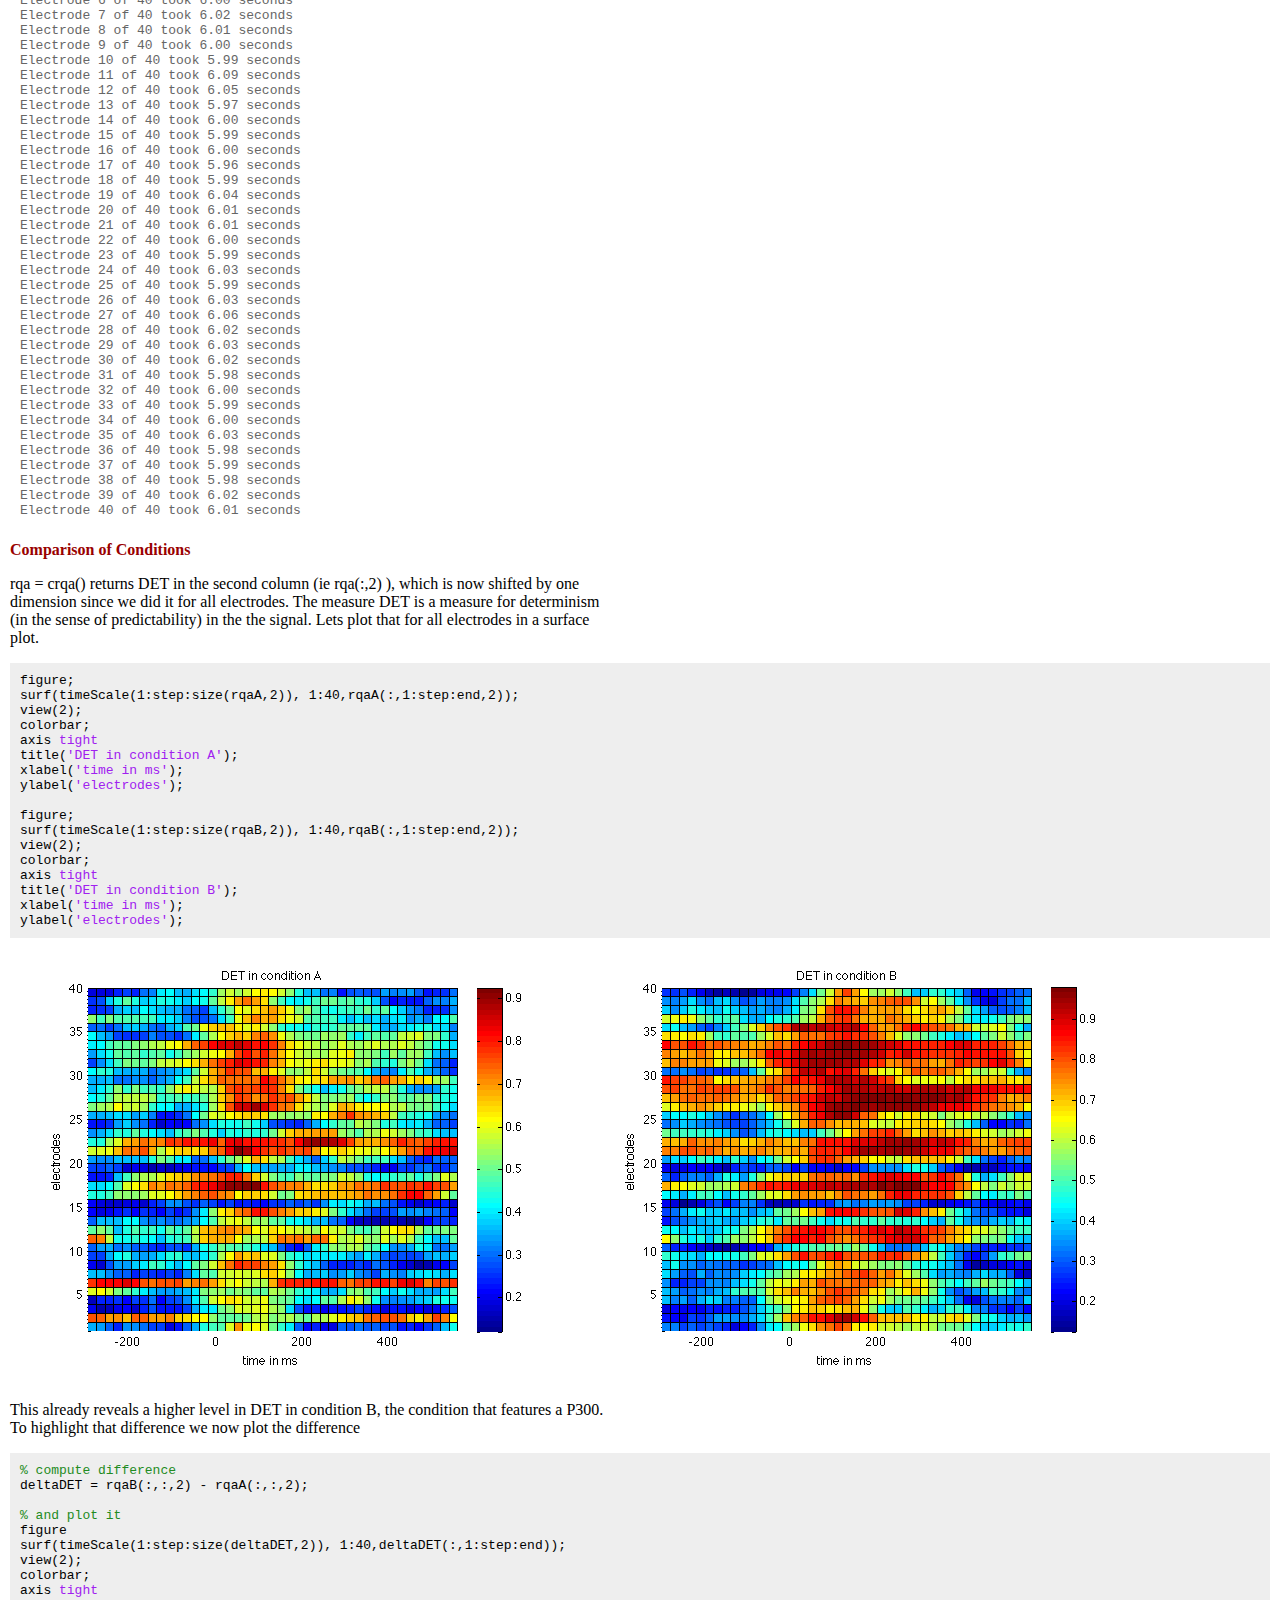
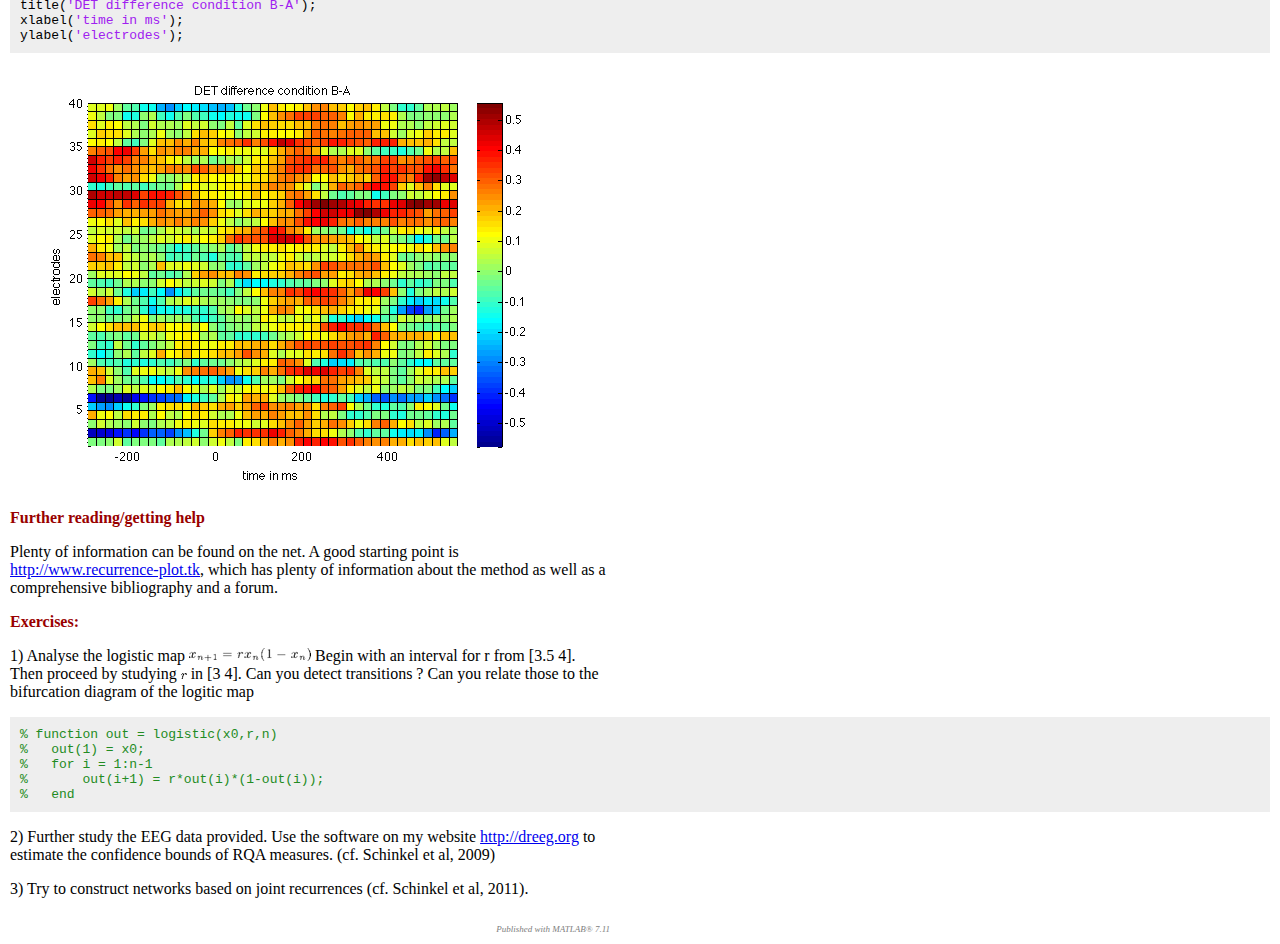
<file: timely/html/index.html>
<!DOCTYPE html
  PUBLIC "-//W3C//DTD HTML 4.01 Transitional//EN">
<html><head>
      <meta http-equiv="Content-Type" content="text/html; charset=utf-8">
   <!--
This HTML was auto-generated from MATLAB code.
To make changes, update the MATLAB code and republish this document.
      --><title>Recurrence Plots and Recurrence Quantification of EEG</title><meta name="generator" content="MATLAB 7.11"><link rel="schema.DC" href="http://purl.org/dc/elements/1.1/"><meta name="DC.date" content="2012-04-27"><meta name="DC.source" content="timely.m"><style type="text/css">

body {
  background-color: white;
  margin:10px;
}

h1 {
  color: #990000; 
  font-size: x-large;
}

h2 {
  color: #990000;
  font-size: medium;
}

/* Make the text shrink to fit narrow windows, but not stretch too far in 
wide windows. */ 
p,h1,h2,div.content div {
  max-width: 600px;
  /* Hack for IE6 */
  width: auto !important; width: 600px;
}

pre.codeinput {
  background: #EEEEEE;
  padding: 10px;
}
@media print {
  pre.codeinput {word-wrap:break-word; width:100%;}
} 

span.keyword {color: #0000FF}
span.comment {color: #228B22}
span.string {color: #A020F0}
span.untermstring {color: #B20000}
span.syscmd {color: #B28C00}

pre.codeoutput {
  color: #666666;
  padding: 10px;
}

pre.error {
  color: red;
}

p.footer {
  text-align: right;
  font-size: xx-small;
  font-weight: lighter;
  font-style: italic;
  color: gray;
}

  </style>
 <script type="text/javascript">

  var _gaq = _gaq || [];
  _gaq.push(['_setAccount', 'UA-31380322-1']);
  _gaq.push(['_trackPageview']);

  (function() {
    var ga = document.createElement('script'); ga.type = 'text/javascript'; ga.async = true;
    ga.src = ('https:' == document.location.protocol ? 'https://ssl' : 'http://www') + '.google-analytics.com/ga.js';
    var s = document.getElementsByTagName('script')[0]; s.parentNode.insertBefore(ga, s);
  })();

</script> 
  </head><body><div class="content"><h1>Recurrence Plots and Recurrence Quantification of EEG</h1><!--introduction--><p>These are the lecuture notes to a crashcourse introduction to the analysis of EEG data by means of recurrence quantification. The course was held in Vietri sul Mare (IT), May 2-4, 2012 within the timely (<a href="http://www.timely-cost.eu/">http://www.timely-cost.eu/</a>) framework and supported by European Union.</p><!--/introduction--><h2>Contents</h2><div><ul><li><a href="#1">Requirements</a></li><li><a href="#2">Comments/Questions:</a></li><li><a href="#3">Definition Recurrence plot</a></li><li><a href="#4">System Dynamics, Phase spaces and their reconstruction</a></li><li><a href="#5">Lorenz system</a></li><li><a href="#10">Solving the Lorenz System</a></li><li><a href="#11">Phase space reconstruction</a></li><li><a href="#13">Temporal dynamics of the Lorenz System</a></li><li><a href="#14">Parameter estimation</a></li><li><a href="#15">Recurrence Plots</a></li><li><a href="#16">"Standard" RPs</a></li><li><a href="#17">Visual analysis</a></li><li><a href="#18">Order Patterns Recurrence Plot</a></li><li><a href="#19">Patterns vs. Numbers</a></li><li><a href="#20">Recurrence Quantification</a></li><li><a href="#21">EEG analysis using RQA</a></li><li><a href="#22">Recurrence Plots of EEG data</a></li><li><a href="#23">Recurrence Quantification of EEG data</a></li><li><a href="#24">Comparison of Conditions</a></li><li><a href="#26">Further reading/getting help</a></li><li><a href="#27">Exercises:</a></li></ul></div><h2>Requirements<a name="1"></a></h2><p>In order to work through the examples you will need Matlab and the CRPtoolbox which can be downloaded here: <a href="http://tocsy.pik-potsdam.de/CRPtoolbox/">http://tocsy.pik-potsdam.de/CRPtoolbox/</a>.</p><p>The toolbox is written and maintained by Norbert Marwan of the Potsdam Institute for Climate Impact Research.</p><h2>Comments/Questions:<a name="2"></a></h2><p>Are welcome and should be sent to: <a href="mailto:schinkel@physik.hu-berlin.de">schinkel@physik.hu-berlin.de</a></p><h2>Definition Recurrence plot<a name="3"></a></h2><p>A recurrence plot (RP) is an advanced technique of nonlinear data analysis. It is a visualisation (or a graph) of a square matrix, in which the matrix elements correspond to those times at which a state of a dynamical system recurs (columns and rows correspond then to a certain pair of times). Techniqually, the RP reveals all the times when the phase space trajectory of the dynamical system visits roughly the same area in the phase space.</p><h2>System Dynamics, Phase spaces and their reconstruction<a name="4"></a></h2><p>To get an idea about phase spaces, we will start by investigating a prototypical system, the Lorenz System. We will first look at its phase space portrait and the reconstruct the phase from only a partial observation. The reconstruction of a systems phase space is often a requirement for the construction of recurrence plots from measured data.</p><h2>Lorenz system<a name="5"></a></h2><p>The Lorenz system in a common toy system in nonlinear dynamics. It is defined by the following equations:</p><p><img src="timely_eq97158.png" alt="$$\dot{x}~=~\sigma (y-x)$$"></p><p><img src="timely_eq64045.png" alt="$$\dot{y}~=~\rho x-y-xz $$"></p><p><img src="timely_eq62747.png" alt="$$\dot{z}~=~-\beta z + xy $$"></p><p>with the ] parameters <img src="timely_eq39932.png" alt="$\rho=28$">, <img src="timely_eq38398.png" alt="$$\sigma = 10$">, <img src="timely_eq98798.png" alt="$\beta = 8/3$"> the system evolves around a strange attractor. The phase space portrait is the famous butterfly-like shape.</p><p>This function can easily be solved in Matlab. Save the function definition below to a file called lorenzEq.m and the use a built-in solver (ode45) to integrate the equations.</p><pre class="codeinput"><span class="comment">% function dx = lorenzEq(t,x)</span>
<span class="comment">%</span>
<span class="comment">% dx = zeros(3,1);</span>
<span class="comment">% dx(1) = 10 * (x(2) - x(1));</span>
<span class="comment">% dx(2) = 28 * x(1) - x(2) - x(1) * x(3);</span>
<span class="comment">% dx(3) = x(1) * x(2) - 8/3 * x(3);</span>
</pre><h2>Solving the Lorenz System<a name="10"></a></h2><p>solve the equation</p><pre class="codeinput">[t x] = ode45(<span class="string">'lorenzEq'</span>,[0:.01:50],[5 5 5]);


<span class="comment">% To get a head start we can use precomputed data</span>
<span class="comment">% stored on my website</span>
url= <span class="string">'http://dreeg.org/timely/lorenz.dat'</span>;
x = urlread(url);
<span class="comment">% since it was stored as text, we have to make it to numbers</span>
<span class="comment">% and reshape it a little</span>
x = str2num(x);
t = x(:,1); x = x(:,2:4);

<span class="comment">% plot lorenz</span>
plot(t,x);
xlabel(<span class="string">'Time'</span>), ylabel(<span class="string">'x, y, z'</span>),
title(<span class="string">'Lorenz System'</span>)

<span class="comment">% plot ps portrait</span>
figure
plot3(x(:,1), x(:,2),x(:,3));
view(-173,42);
xlabel(<span class="string">'x'</span>), ylabel(<span class="string">'y'</span>), zlabel(<span class="string">'z'</span>);
</pre><img vspace="5" hspace="5" src="timely_01.png" alt=""> <img vspace="5" hspace="5" src="timely_02.png" alt=""> <h2>Phase space reconstruction<a name="11"></a></h2><p>Now we reconstruct the system from only on component. This is the delay-embedding introduced by Takens</p><p><img src="timely_eq79202.png" alt="$$\vec{x}(i)~=~ (u_i,u_{i+\tau},\dots,u_{i+\tau(m-1)})$$"></p><pre class="codeinput">figure
tau = 22;
plot3(x(1:end-2*tau,1),x(1+tau:end-tau,1),x(1+2*tau:end,1));
view(2);
xlabel(<span class="string">'x'</span>), ylabel(<span class="string">'y'</span>), zlabel(<span class="string">'z'</span>)

<span class="comment">% The system is recognisable, though a little distorted, by the main,</span>
<span class="comment">% feature, that it evolves around to fix points restored. This is even</span>
<span class="comment">% more obvious if we look at the temporal dynamics.</span>
</pre><img vspace="5" hspace="5" src="timely_03.png" alt=""> <h2>Temporal dynamics of the Lorenz System<a name="13"></a></h2><p>The interesting thing about the Lorenz system is its evolution over time. Lets look at that</p><pre class="codeinput"><span class="comment">% set up a figure</span>
figure
hold <span class="string">on</span>
view(-173,42);
xlim([-20 20]);
ylim([-30 30]);
zlim([0 50]);

<span class="comment">%loop over the data to see the temporal evolution of the system</span>
<span class="keyword">for</span> i = 1:5:3000
	plot3(x(i:i+10,1),x(i:i+10,2),x(i:i+10,3));
	drawnow
<span class="keyword">end</span>

<span class="comment">% now we do the same for the reconstructed data</span>
clf
hold <span class="string">on</span>
xlim([-20 20]);
ylim([-20 20]);
view(2);
<span class="keyword">for</span> i = 1:5:3000,
	plot3(x(i:i+10,1),x(i+tau:i+tau+10,1),x(i+2*tau:i+2*tau+10,3));
	drawnow
<span class="keyword">end</span>
</pre><img vspace="5" hspace="5" src="timely_04.png" alt=""> <h2>Parameter estimation<a name="14"></a></h2><p>The required parameters can be estimated using functions in the CRPtoolbox</p><pre class="codeinput"><span class="comment">% The mi function computes the time-lagged mutual information function</span>
<span class="comment">% we will use the first minimum as an estimate for the embedding delay.</span>
<span class="comment">% It uses histograms, we use 10 bins for those, and compute for a maximal</span>
<span class="comment">% lag of 30.</span>

nBins = 10;
maxDelay = 30;
mi(x(:,1),nBins,maxDelay);

<span class="comment">% The FNN function implement a false nearest neighbours approach</span>
<span class="comment">% to estimate the embedding dimension, we go up to dimension 10</span>
<span class="comment">% and use the delay estimated above(22)</span>
maxDim = 10;
tau = 22;
fnn(x(:,1),maxDim,tau);
</pre><img vspace="5" hspace="5" src="timely_05.png" alt=""> <img vspace="5" hspace="5" src="timely_06.png" alt=""> <h2>Recurrence Plots<a name="15"></a></h2><p>Lets now get to recurrence plot. We already have a chaotic system, but for comparison it would be nice to have some random and periodic system as well.</p><pre class="codeinput"><span class="comment">% construct noise and sine</span>
sine = sin( 0:pi/100 : 5*pi );
noise = rand(1,length(sine));
</pre><h2>"Standard" RPs<a name="16"></a></h2><p>Now we compute the RPs for all three systems using the euclidean norm (numeric distance in phase space)</p><pre class="codeinput">rpSine = crp(sine,2,1,.1,<span class="string">'eucl'</span>,<span class="string">'norm'</span>);
rpNoise = crp(noise,2,1,.1,<span class="string">'eucl'</span>,<span class="string">'norm'</span>);
rpLorenz = crp(x(:,1),3,22,.3,<span class="string">'eucl'</span>,<span class="string">'norm'</span>);
</pre><pre class="codeoutput">use method: Euclidean norm
normalize data
use method: Euclidean norm
normalize data
use method: Euclidean norm
normalize data
</pre><h2>Visual analysis<a name="17"></a></h2><p>Visual inspection already reveals that typical system have a unique recurrence structure. In noise there is hardly any structure, periodical system have long continuous lines and chaotic systems are somewhere in between.</p><pre class="codeinput">figure;imagesc(rpNoise);title(<span class="string">'noise'</span>)
set(gca,<span class="string">'Ydir'</span>,<span class="string">'normal'</span>)
colormap(flipud(gray(2)));xlabel(<span class="string">'time'</span>),ylabel(<span class="string">'time'</span>);

figure;imagesc(rpSine);title(<span class="string">'sine'</span>)
set(gca,<span class="string">'Ydir'</span>,<span class="string">'normal'</span>)
colormap(flipud(gray(2)));xlabel(<span class="string">'time'</span>),ylabel(<span class="string">'time'</span>);

figure;imagesc(rpLorenz);title(<span class="string">'lorenz'</span>)
set(gca,<span class="string">'Ydir'</span>,<span class="string">'normal'</span>)
colormap(flipud(gray(2)));xlabel(<span class="string">'time'</span>),ylabel(<span class="string">'time'</span>);
xlim([1 1000])
ylim([1 1000])
</pre><img vspace="5" hspace="5" src="timely_07.png" alt=""> <img vspace="5" hspace="5" src="timely_08.png" alt=""> <img vspace="5" hspace="5" src="timely_09.png" alt=""> <h2>Order Patterns Recurrence Plot<a name="18"></a></h2><p>Instead of a numerical similarity, we can also use order patterns to look for recurrences in a symbolic space</p><pre class="codeinput">oprpSine = crp(sine,2,1,.1,<span class="string">'op'</span>,<span class="string">'norm'</span>);
oprpNoise = crp(noise,2,1,.1,<span class="string">'op'</span>,<span class="string">'norm'</span>);
oprpLorenz = crp(x(:,1),3,22,.3,<span class="string">'op'</span>,<span class="string">'norm'</span>);

figure;imagesc(oprpNoise);title(<span class="string">'noise'</span>)
set(gca,<span class="string">'Ydir'</span>,<span class="string">'normal'</span>)
colormap(flipud(gray(2)));xlabel(<span class="string">'time'</span>),ylabel(<span class="string">'time'</span>);

figure;imagesc(oprpSine);title(<span class="string">'sine'</span>)
set(gca,<span class="string">'Ydir'</span>,<span class="string">'normal'</span>)
colormap(flipud(gray(2)));xlabel(<span class="string">'time'</span>),ylabel(<span class="string">'time'</span>);

figure;imagesc(oprpLorenz);title(<span class="string">'lorenz'</span>)
set(gca,<span class="string">'Ydir'</span>,<span class="string">'normal'</span>)
colormap(flipud(gray(2)));xlabel(<span class="string">'time'</span>),ylabel(<span class="string">'time'</span>);
</pre><pre class="codeoutput">use method: order pattern
normalize data
use method: order pattern
normalize data
use method: order pattern
normalize data
</pre><img vspace="5" hspace="5" src="timely_10.png" alt=""> <img vspace="5" hspace="5" src="timely_11.png" alt=""> <img vspace="5" hspace="5" src="timely_12.png" alt=""> <h2>Patterns vs. Numbers<a name="19"></a></h2><p>Again looking at the figures, what do you see? What can you learn for the analysis based on order patterns?</p><h2>Recurrence Quantification<a name="20"></a></h2><p>Recurrence Quantification can be used to further investigate the structures in an RP, which provides insights on the time dependent behaviour of the system. We will practice that with EEG data from a standard oddball-experiment (Sutton 1965)</p><h2>EEG analysis using RQA<a name="21"></a></h2><p>EEG/ERP analysis is used to investigate the brains response to given stimulus. The prime advantage it its high temporal resolution. In order to study the temporal dynamics, we will use the RQA in a windowed fashion ie. we extract small windows from the RP and quantify those.</p><pre class="codeinput"><span class="comment">% The data for a single subject P3 can be downloaded from my website.</span>
<span class="comment">% For convenience we will refer to the condition with P3 as "a" and that</span>
<span class="comment">% without as conditions "b"</span>

<span class="comment">% clean up workspace</span>
clear
close <span class="string">all</span>

<span class="comment">% load data</span>
urlA = <span class="string">'http://dreeg.org/timely/c10.dat'</span>;
urlB = <span class="string">'http://dreeg.org/timely/c11.dat'</span>;

a = str2num(urlread(urlA));
b = str2num(urlread(urlB));

<span class="comment">% both matrices are 40x276, where the 1st dimension are the electrodes,</span>
<span class="comment">% the 2nd is time. The data is already averaged over trials.</span>
<span class="comment">% The EEG is sampled from -300ms pre-stimulus to 800 ms post-stimulus</span>
<span class="comment">% at 250Hz (4ms steps).</span>

timeScale = -300:4:800;

<span class="comment">% First we look at Voltage measurements at Pz (channel 27)</span>
<span class="comment">% which reveals a well-pronounced P300</span>
plot(timeScale,a(27,:));
hold <span class="string">on</span>;
plot(timeScale,b(27,:),<span class="string">'r'</span>);
legend(<span class="string">'A'</span>,<span class="string">'B'</span>);
xlabel(<span class="string">'time in ms'</span>);
ylabel(<span class="string">'Voltage'</span>);
</pre><img vspace="5" hspace="5" src="timely_13.png" alt=""> <h2>Recurrence Plots of EEG data<a name="22"></a></h2><p>Now we look at the RPs of the data. We will use the recurrence criterion introduced by Eckmann et al, fixed amount of nearest neighbours ('fan'). </p>
<pre class="codeinput">
<span class="comment">% Embedding dimension and delay </span>
dim = 3;
tau = 4;

<span class="comment">% the threshold we use is .1 (10% nearest neighbours)</span>
thresh = .1;

<span class="comment">% construct RPs</span>
rpA = crp(a(27,:),dim,tau,thresh,<span class="string">'fan'</span>);
rpB = crp(b(27,:),dim,tau,thresh,<span class="string">'fan'</span>);

<span class="comment">% adjust the timeScale to compensate for embedding</span>
tsNew = timeScale(1:size(rpA,1));

<span class="comment">%and plot the RPs</span>
figure;imagesc(rpA);
title(<span class="string">'Condition A'</span>)
set(gca,<span class="string">'Ydir'</span>,<span class="string">'normal'</span>)
set(gca,<span class="string">'XTickl'</span>,tsNew(get(gca,<span class="string">'XTick'</span>)))
colormap(flipud(gray(2)));
xlabel(<span class="string">'time'</span>);
ylabel(<span class="string">'time'</span>);

figure;
imagesc(rpB);
title(<span class="string">'Condition B'</span>)
set(gca,<span class="string">'Ydir'</span>,<span class="string">'normal'</span>)
set(gca,<span class="string">'XTickl'</span>,tsNew(get(gca,<span class="string">'XTick'</span>)))
colormap(flipud(gray(2)));
xlabel(<span class="string">'time'</span>);
ylabel(<span class="string">'time'</span>);


</pre><pre class="codeoutput">use method: fixed amount of nearest neighbours
normalize data
use method: fixed amount of nearest neighbours
normalize data
</pre><img vspace="5" hspace="5" src="timely_14.png" alt="">
<img vspace="5" hspace="5" src="timely_15.png" alt=""> 
<p> Look at the plots and inspect them for differences.
Try different norms and thresholds (this is easiest done using the GUI 
<pre class="codeinput">crp(a(27,:);
crp(b(27,:);
</pre>

</p>

 <h2>Recurrence Quantification of EEG data<a name="23"></a></h2><p>The plots already "look different". In order to quantify the differences, we compute the recurrence based complexity measures (ie RQA) over time in windows of 240ms with a shifting of 20ms.</p><pre class="codeinput">win = 60;
step = 5;
<span class="comment">% Try different norms and thresholds.</span>
<span class="comment">% We do this for all electrodes this time.</span>
<span class="comment">% Computation will take a little (about 2min</span>
<span class="comment">% or so). To not get too bored, we ask</span>
<span class="comment">% Matlab to tell us how long it takes</span>
<span class="comment">% for each electrode.</span>

<span class="keyword">for</span> iElec = 1:40
    tic,
	rqaA(iElec,:,:) = crqa(a(iElec,:),dim,tau,thresh,win,step,<span class="string">'fan'</span>,<span class="string">'sil'</span>);
	rqaB(iElec,:,:) = crqa(b(iElec,:),dim,tau,thresh,win,step,<span class="string">'fan'</span>,<span class="string">'sil'</span>);
    disp(sprintf(<span class="string">'Electrode %d of %d took %2.2f seconds'</span>,iElec,40,toc));
<span class="keyword">end</span> <span class="comment">%iElec</span>
</pre><pre class="codeoutput">Electrode 1 of 40 took 6.15 seconds
Electrode 2 of 40 took 5.99 seconds
Electrode 3 of 40 took 6.01 seconds
Electrode 4 of 40 took 6.00 seconds
Electrode 5 of 40 took 5.98 seconds
Electrode 6 of 40 took 6.00 seconds
Electrode 7 of 40 took 6.02 seconds
Electrode 8 of 40 took 6.01 seconds
Electrode 9 of 40 took 6.00 seconds
Electrode 10 of 40 took 5.99 seconds
Electrode 11 of 40 took 6.09 seconds
Electrode 12 of 40 took 6.05 seconds
Electrode 13 of 40 took 5.97 seconds
Electrode 14 of 40 took 6.00 seconds
Electrode 15 of 40 took 5.99 seconds
Electrode 16 of 40 took 6.00 seconds
Electrode 17 of 40 took 5.96 seconds
Electrode 18 of 40 took 5.99 seconds
Electrode 19 of 40 took 6.04 seconds
Electrode 20 of 40 took 6.01 seconds
Electrode 21 of 40 took 6.01 seconds
Electrode 22 of 40 took 6.00 seconds
Electrode 23 of 40 took 5.99 seconds
Electrode 24 of 40 took 6.03 seconds
Electrode 25 of 40 took 5.99 seconds
Electrode 26 of 40 took 6.03 seconds
Electrode 27 of 40 took 6.06 seconds
Electrode 28 of 40 took 6.02 seconds
Electrode 29 of 40 took 6.03 seconds
Electrode 30 of 40 took 6.02 seconds
Electrode 31 of 40 took 5.98 seconds
Electrode 32 of 40 took 6.00 seconds
Electrode 33 of 40 took 5.99 seconds
Electrode 34 of 40 took 6.00 seconds
Electrode 35 of 40 took 6.03 seconds
Electrode 36 of 40 took 5.98 seconds
Electrode 37 of 40 took 5.99 seconds
Electrode 38 of 40 took 5.98 seconds
Electrode 39 of 40 took 6.02 seconds
Electrode 40 of 40 took 6.01 seconds
</pre><h2>Comparison of Conditions<a name="24"></a></h2><p>rqa = crqa() returns DET in the second column (ie rqa(:,2) ), which is now shifted  by one dimension since we did it for all electrodes. The measure DET is  a measure for determinism (in the sense of predictability) in the the signal. Lets plot that for all electrodes in a surface plot.</p><pre class="codeinput">figure;
surf(timeScale(1:step:size(rqaA,2)), 1:40,rqaA(:,1:step:end,2));
view(2);
colorbar;
axis <span class="string">tight</span>
title(<span class="string">'DET in condition A'</span>);
xlabel(<span class="string">'time in ms'</span>);
ylabel(<span class="string">'electrodes'</span>);

figure;
surf(timeScale(1:step:size(rqaB,2)), 1:40,rqaB(:,1:step:end,2));
view(2);
colorbar;
axis <span class="string">tight</span>
title(<span class="string">'DET in condition B'</span>);
xlabel(<span class="string">'time in ms'</span>);
ylabel(<span class="string">'electrodes'</span>);
</pre><img vspace="5" hspace="5" src="timely_16.png" alt=""> <img vspace="5" hspace="5" src="timely_17.png" alt=""> <p>This already reveals a higher level in DET in condition B, the condition that features a P300. To highlight that difference we now plot the difference</p><pre class="codeinput"><span class="comment">% compute difference</span>
deltaDET = rqaB(:,:,2) - rqaA(:,:,2);

<span class="comment">% and plot it</span>
figure
surf(timeScale(1:step:size(deltaDET,2)), 1:40,deltaDET(:,1:step:end));
view(2);
colorbar;
axis <span class="string">tight</span>
title(<span class="string">'DET difference condition B-A'</span>);
xlabel(<span class="string">'time in ms'</span>);
ylabel(<span class="string">'electrodes'</span>);
</pre><img vspace="5" hspace="5" src="timely_18.png" alt=""> <h2>Further reading/getting help<a name="26"></a></h2><p>Plenty of information can be found on the net. A good starting point is <a href="http://www.recurrence-plot.tk">http://www.recurrence-plot.tk</a>, which has plenty of information about the method as well as a comprehensive bibliography and a forum.</p><h2>Exercises:<a name="27"></a></h2><p>1) Analyse the logistic map <img src="timely_eq67689.png" alt="$\qquad x_{n+1} = r x_n (1-x_n)$"> Begin with an interval for r from  [3.5 4]. Then proceed by studying <img src="timely_eq25861.png" alt="$r$"> in [3 4]. Can you detect transitions ?  Can you relate those to the bifurcation diagram of the logitic map</p><pre class="codeinput"><span class="comment">% function out = logistic(x0,r,n)</span>
<span class="comment">%   out(1) = x0;</span>
<span class="comment">%   for i = 1:n-1</span>
<span class="comment">%       out(i+1) = r*out(i)*(1-out(i));</span>
<span class="comment">%   end</span>
</pre>
<p>2) Further study the EEG data provided. Use the software on my website 
<a href="http://dreeg.org">http://dreeg.org</a> 
to estimate the confidence bounds of RQA measures. (cf. Schinkel et al, 2009)</p>
<p>3) Try to construct networks based on joint recurrences (cf. Schinkel et al, 2011).</p><p class="footer"><br>
      Published with MATLAB&reg; 7.11<br></p></div><!--
##### SOURCE BEGIN #####
%% Recurrence Plots and Recurrence Quantification of EEG
%
% These are the lecuture notes to a crashcourse introduction
% to the analysis of EEG data by means of recurrence quantification. 
% The course was held in Vietri sul Mare (IT), May 2-4, 2012 within
% the timely (http://www.timely-cost.eu/) framework and supported by
% European Union.
%

%% Requirements
%
% In order to work through the examples you will 
% need Matlab and the CRPtoolbox which can be downloaded here:
% http://tocsy.pik-potsdam.de/CRPtoolbox/.
%
% The toolbox is written and maintained by Norbert Marwan of the
% Potsdam Institute for Climate Impact Research. 

%% Comments/Questions:
%
% Are welcome and should be sent to: schinkel@physik.hu-berlin.de


%% Definition Recurrence plot 
%
% A recurrence plot (RP) is an advanced technique of nonlinear data 
% analysis. It is a visualisation (or a graph) of a square matrix, 
% in which the matrix elements correspond to those times at which a 
% state of a dynamical system recurs (columns and rows correspond then 
% to a certain pair of times). Techniqually, the RP reveals all the 
% times when the phase space trajectory of the dynamical system visits 
% roughly the same area in the phase space.

%% System Dynamics, Phase spaces and their reconstruction
%
% To get an idea about phase spaces, we will start by investigating a 
% prototypical system, the Lorenz System. We will first look at its
% phase space portrait and the reconstruct the phase from only a 
% partial observation. The reconstruction of a systems phase space
% is often a requirement for the construction of recurrence plots
% from measured data.

%% Lorenz system
%
% The Lorenz system in a common toy system in nonlinear dynamics. 
% It is defined by the following equations:
%%
% $$\dot{x}~=~\sigma (y-x)$$
%%
% $$\dot{y}~=~\rho x-y-xz $$
%%
% $$\dot{z}~=~-\beta z + xy $$
%%
% with the ] parameters $\rho=28$, $$\sigma = 10$, $\beta = 8/3$ 
% the system evolves around a strange attractor.
% The phase space portrait is the famous butterfly-like shape.
%
% This function can easily be solved in Matlab. Save the function 
% definition below to a file called lorenzEq.m and the use a built-in
% solver (ode45) to integrate the equations.

% function dx = lorenzEq(t,x)
% 
% dx = zeros(3,1); 
% dx(1) = 10 * (x(2) - x(1)); 
% dx(2) = 28 * x(1) - x(2) - x(1) * x(3); 
% dx(3) = x(1) * x(2) - 8/3 * x(3);

%% Solving the Lorenz System
% solve the equation

[t x] = ode45('lorenzEq',[0:.01:50],[5 5 5]);


% To get a head start we can use precomputed data
% stored on my website
url= 'http://dreeg.org/timely/lorenz.dat'; 
x = urlread(url);
% since it was stored as text, we have to make it to numbers
% and reshape it a little
x = str2num(x);
t = x(:,1); x = x(:,2:4);  

% plot lorenz
plot(t,x);
xlabel('Time'), ylabel('x, y, z'), 
title('Lorenz System')

% plot ps portrait
figure
plot3(x(:,1), x(:,2),x(:,3)); 
view(-173,42);
xlabel('x'), ylabel('y'), zlabel('z');


%% Phase space reconstruction
% Now we reconstruct the system from only
% on component. This is the delay-embedding introduced
% by Takens 
%%
% $$\vec{x}(i)~=~ (u_i,u_{i+\tau},\dots,u_{i+\tau(m-1)})$$


figure
tau = 22;
plot3(x(1:end-2*tau,1),x(1+tau:end-tau,1),x(1+2*tau:end,1));
view(2);
xlabel('x'), ylabel('y'), zlabel('z')

% The system is recognisable, though a little distorted, by the main,
% feature, that it evolves around to fix points restored. This is even
% more obvious if we look at the temporal dynamics. 

%% Temporal dynamics of the Lorenz System
% The interesting thing about the Lorenz system is its 
% evolution over time. Lets look at that

% set up a figure 
figure
hold on
view(-173,42);
xlim([-20 20]);
ylim([-30 30]);
zlim([0 50]);

%loop over the data to see the temporal evolution of the system
for i = 1:5:3000
	plot3(x(i:i+10,1),x(i:i+10,2),x(i:i+10,3));
	drawnow
end

% now we do the same for the reconstructed data
clf
hold on
xlim([-20 20]);
ylim([-20 20]);
view(2);
for i = 1:5:3000, 
	plot3(x(i:i+10,1),x(i+tau:i+tau+10,1),x(i+2*tau:i+2*tau+10,3));
	drawnow
end

%% Parameter estimation 
% The required parameters can be estimated using functions in the CRPtoolbox
%

% The mi function computes the time-lagged mutual information function
% we will use the first minimum as an estimate for the embedding delay.
% It uses histograms, we use 10 bins for those, and compute for a maximal
% lag of 30.

nBins = 10; 
maxDelay = 30;
mi(x(:,1),nBins,maxDelay);

% The FNN function implement a false nearest neighbours approach
% to estimate the embedding dimension, we go up to dimension 10
% and use the delay estimated above(22)
maxDim = 10; 
tau = 22; 
fnn(x(:,1),maxDim,tau);




%% Recurrence Plots
% Lets now get to recurrence plot. 
% We already have a chaotic system, but for comparison it
% would be nice to have some random and periodic system as well. 

% construct noise and sine
sine = sin( 0:pi/100 : 5*pi );
noise = rand(1,length(sine));

%% "Standard" RPs
% Now we compute the RPs for all three systems 
% using the euclidean norm (numeric distance in phase space)

rpSine = crp(sine,2,1,.1,'eucl','norm');
rpNoise = crp(noise,2,1,.1,'eucl','norm');
rpLorenz = crp(x(:,1),3,22,.3,'eucl','norm');

%% Visual analysis
% Visual inspection already reveals that typical
% system have a unique recurrence structure. 
% In noise there is hardly any structure, periodical 
% system have long continuous lines and chaotic systems
% are somewhere in between.

figure;imagesc(rpNoise);title('noise')
set(gca,'Ydir','normal')
colormap(flipud(gray(2)));xlabel('time'),ylabel('time');

figure;imagesc(rpSine);title('sine')
set(gca,'Ydir','normal')
colormap(flipud(gray(2)));xlabel('time'),ylabel('time');

figure;imagesc(rpLorenz);title('lorenz')
set(gca,'Ydir','normal')
colormap(flipud(gray(2)));xlabel('time'),ylabel('time');
xlim([1 1000])
ylim([1 1000])


%% Order Patterns Recurrence Plot
% Instead of a numerical similarity, we
% can also use order patterns to look
% for recurrences in a symbolic space

oprpSine = crp(sine,2,1,.1,'op','norm');
oprpNoise = crp(noise,2,1,.1,'op','norm');
oprpLorenz = crp(x(:,1),3,22,.3,'op','norm');
 
figure;imagesc(oprpNoise);title('noise')
set(gca,'Ydir','normal')
colormap(flipud(gray(2)));xlabel('time'),ylabel('time');

figure;imagesc(oprpSine);title('sine')
set(gca,'Ydir','normal')
colormap(flipud(gray(2)));xlabel('time'),ylabel('time');

figure;imagesc(oprpLorenz);title('lorenz')
set(gca,'Ydir','normal')
colormap(flipud(gray(2)));xlabel('time'),ylabel('time');

%% Patterns vs. Numbers
% Again looking at the figures, what do you see?
% What can you learn for the analysis based on order patterns?

%% Recurrence Quantification
% Recurrence Quantification can be used to further investigate
% the structures in an RP, which provides insights on the time
% dependent behaviour of the system. We will practice that with EEG 
% data from a standard oddball-experiment (Sutton 1965)

%% EEG analysis using RQA
%
% EEG/ERP analysis is used to investigate the brains response to 
% given stimulus. The prime advantage it its high temporal resolution. 
% In order to study the temporal dynamics, we will use the RQA in 
% a windowed fashion ie. we extract small windows from the RP and 
% quantify those.

% The data for a single subject P3 can be downloaded from my website.
% For convenience we will refer to the condition with P3 as "a" and that
% without as conditions "b"

% clean up workspace
clear
close all

% load data
urlA = 'http://dreeg.org/timely/c10.dat';
urlB = 'http://dreeg.org/timely/c11.dat';

a = str2num(urlread(urlA));
b = str2num(urlread(urlB));

% both matrices are 40x276, where the 1st dimension are the electrodes,
% the 2nd is time. The data is already averaged over trials.
% The EEG is sampled from -300ms pre-stimulus to 800 ms post-stimulus
% at 250Hz (4ms steps). 

timeScale = -300:4:800;

% First we look at Voltage measurements at Pz (channel 27)
% which reveals a well-pronounced P300
plot(timeScale,a(27,:));
hold on;
plot(timeScale,b(27,:),'r');
legend('A','B');
xlabel('time in ms');
ylabel('Voltage');

%% Recurrence Plots of EEG data
% Now we look at the RPs of the data. We will use the 
% recurrence criterion introduced by Eckmann et al, 
% fixed amount of nearest neighbours ('fan'). 
% Embedding dimension and delay we use are:

dim = 3;
tau = 4;

% the threshold we use is .1 (10% nearest neighbours)
thresh = .1;

% construct RPs
rpA = crp(a(27,:),dim,tau,thresh,'fan');
rpB = crp(b(27,:),dim,tau,thresh,'fan');

% adjust the timeScale to compensate for embedding
tsNew = timeScale(1:size(rpA,1));

%and plot the RPs
figure;imagesc(rpA);
title('Condition A')
set(gca,'Ydir','normal')
set(gca,'XTickl',tsNew(get(gca,'XTick')))
colormap(flipud(gray(2)));
xlabel('time');
ylabel('time');

figure;
imagesc(rpB);
title('Condition B')
set(gca,'Ydir','normal')
set(gca,'XTickl',tsNew(get(gca,'XTick')))
colormap(flipud(gray(2)));
xlabel('time');
ylabel('time');


% Look at the plots and inspect them for differences. 
% Try different norms and thresholds. 


%% Recurrence Quantification of EEG data
% The plots already "look different". In order to
% quantify the differences, we compute the recurrence
% based complexity measures (ie RQA) over time in 
% windows of 240ms with a shifting of 20ms.

win = 60;
step = 5;

% We do this for all electrodes this time.
% Computation will take a little (about 2min
% or so). To not get too bored, we ask
% Matlab to tell us how long it takes 
% for each electrode.

for iElec = 1:40
    tic,
	rqaA(iElec,:,:) = crqa(a(iElec,:),dim,tau,thresh,win,step,'fan','sil');
	rqaB(iElec,:,:) = crqa(b(iElec,:),dim,tau,thresh,win,step,'fan','sil');
    disp(sprintf('Electrode %d of %d took %2.2f seconds',iElec,40,toc));
end %iElec

%% Comparison of Conditions
% rqa = crqa() returns DET in the second column (ie rqa(:,2) ), 
% which is now shifted  by one dimension since we did it for 
% all electrodes. The measure DET is  a measure for determinism
% (in the sense of predictability) in the the signal. 
% Lets plot that for all electrodes in a surface plot.

figure;
surf(timeScale(1:step:size(rqaA,2)), 1:40,rqaA(:,1:step:end,2));
view(2);
colorbar;
axis tight
title('DET in condition A');
xlabel('time in ms'); 
ylabel('electrodes');

figure;
surf(timeScale(1:step:size(rqaB,2)), 1:40,rqaB(:,1:step:end,2));
view(2);
colorbar;
axis tight
title('DET in condition B');
xlabel('time in ms'); 
ylabel('electrodes');

%%
% This already reveals a higher level in DET in condition B, 
% the condition that features a P300. To highlight that difference
% we now plot the difference

% compute difference 
deltaDET = rqaB(:,:,2) - rqaA(:,:,2);

% and plot it
figure
surf(timeScale(1:step:size(deltaDET,2)), 1:40,deltaDET(:,1:step:end));
view(2);
colorbar;
axis tight
title('DET difference condition B-A');
xlabel('time in ms'); 
ylabel('electrodes');

%% Further reading/getting help
%
% Plenty of information can be found on the net. A good starting point
% is http://www.recurrence-plot.tk, which has plenty of information
% about the method as well as a comprehensive bibliography and a forum. 
%

%% Exercises:
%
% 1) Analyse the logistic map $\qquad x_{n+1} = r x_n (1-x_n)$
% Begin with an interval for r from  [3.5 4]. Then proceed by studying
% $r$ in [3 4]. Can you detect transitions ?  Can you relate those to 
% the bifurcation diagram of the logitic map 
%

% function out = logistic(x0,r,n)
%   out(1) = x0;
%   for i = 1:n-1
%       out(i+1) = r*out(i)*(1-out(i));
%   end
%%
% 2) Further study the EEG data provided. 
% Use the software on my website
% http://dreeg.org to estimate the confidence 
% bounds of RQA measures. (cf. Schinkel et al, 2009)? 
%
% Try to construct networks based on joint recurrences 
% (cf. Schinkel et al, 2011). 
%

##### SOURCE END #####
-->

 
</body></html>
</file>
<file: css/style.css>
/*
 * Start Bootstrap - Scrolling Nav
 */

 body {

  font-family: Lato;
  font-weight: 100;
  width: 100%;
  height: 100%;
}

html {
  width: 100%;
  height: 100%;
}

@media(min-width:767px) {
  .navbar {
    padding: 20px 0;
    background-color: #343132;
    -webkit-transition: background .5s ease-in-out,padding .5s ease-in-out;
    -moz-transition: background .5s ease-in-out,padding .5s ease-in-out;
    transition: background .5s ease-in-out,padding .5s ease-in-out;
  }

  .top-nav-collapse {
    padding: 0;
  }
}

/* Define section - colors alternate between pages */
.intro-section {
  height: 100%;
  padding-top: 150px;
  text-align: center;
  background: #000;
}
.papers-section, .contact-section {
  height: 100%;
  padding-top: 150px;
  text-align: center;
  background: #fff;
}

.software-section, .talks-section {
  height: 100%;
  padding-top: 150px;
  text-align: center;
  background: #eee;
}

/* canvas */
#myCanvas {
  margin-top: .1em;
  padding-left: 0;
  padding-right: 0;
  margin-left: auto;
  margin-right: auto;
  display: block;
}

/* other tweaks 0*/

 #header{
   font-weight: bold;
   font-size: x-large;
   color: black;
 }
 .subheading{
   background-color:DarkGray;
   color:#fffff0;
   padding-left:10px;
 }
 .bold{
   font-weight: bold;
 }

 .boldRed{
   font-weight: bold;
   color: red;
 }

 .small{
   font-size: small;
 }

 td{
   padding-left: .5em;
   padding-right: .5em;

 }
 li{
   margin-bottom: .25em;
 }


 .images {
   position: absolute;
   bottom: .05em;
   left: 1em;
   position: fixed;
 }


 a{
   color: #778899;
   text-decoration: none;
 }
 a:hover{

   background-color: lightGray;
 }

 a.download {
  padding-left: .25em;
  font-weight: bolder;
}

.assembly {
  text-align: left;
  background-color:  black;
  color: white;
  font-family: "Courier New", Courier, monospace;
  border : none;
}
.assembly > a {
  text-decoration: none;
  color: inherit;
  background-color: inherit;
}

.assembly > a:hover {
  text-decoration: none;
  color: inherit;
  background-color: inherit;
}


a.external {
  background: url(../images/external.png) right center no-repeat;
  padding-right: 1.1em; /* Linktext einrücken */

}
a.github {
  background: url(../images/github.png)  left center no-repeat;
  display:inline-block;
  padding-left: 1.5em;
  font-weight: bolder;

}

.latex sup {
  font-size: 0.85em;
  vertical-align: 0.15em;
  margin-left: -0.36em;
  margin-right: -0.15em;
}
.tex sub, .latex sub, .latex sup {
  text-transform: uppercase;
}
.tex sub, .latex sub {
  vertical-align: -0.5ex;
  margin-left: -0.1667em;
  margin-right: -0.125em;
}
.tex, .latex, .tex sub, .latex sub {
  font-size: 1em;
  font-weight: bold;

}
a:hover img {
  border: none !important;
  display: block;
}

/* layout for supplement images */
.img{
  float:left;
  margin-top:250px;
  padding:12px;
  width:200px;
}
.imgText{
  float:left;
  margin-top:250px;
  padding:12px;
  margin-bottom:50px;
  width:35%;
  font-weight:bold;
  font-size:13px;
}
</file>
